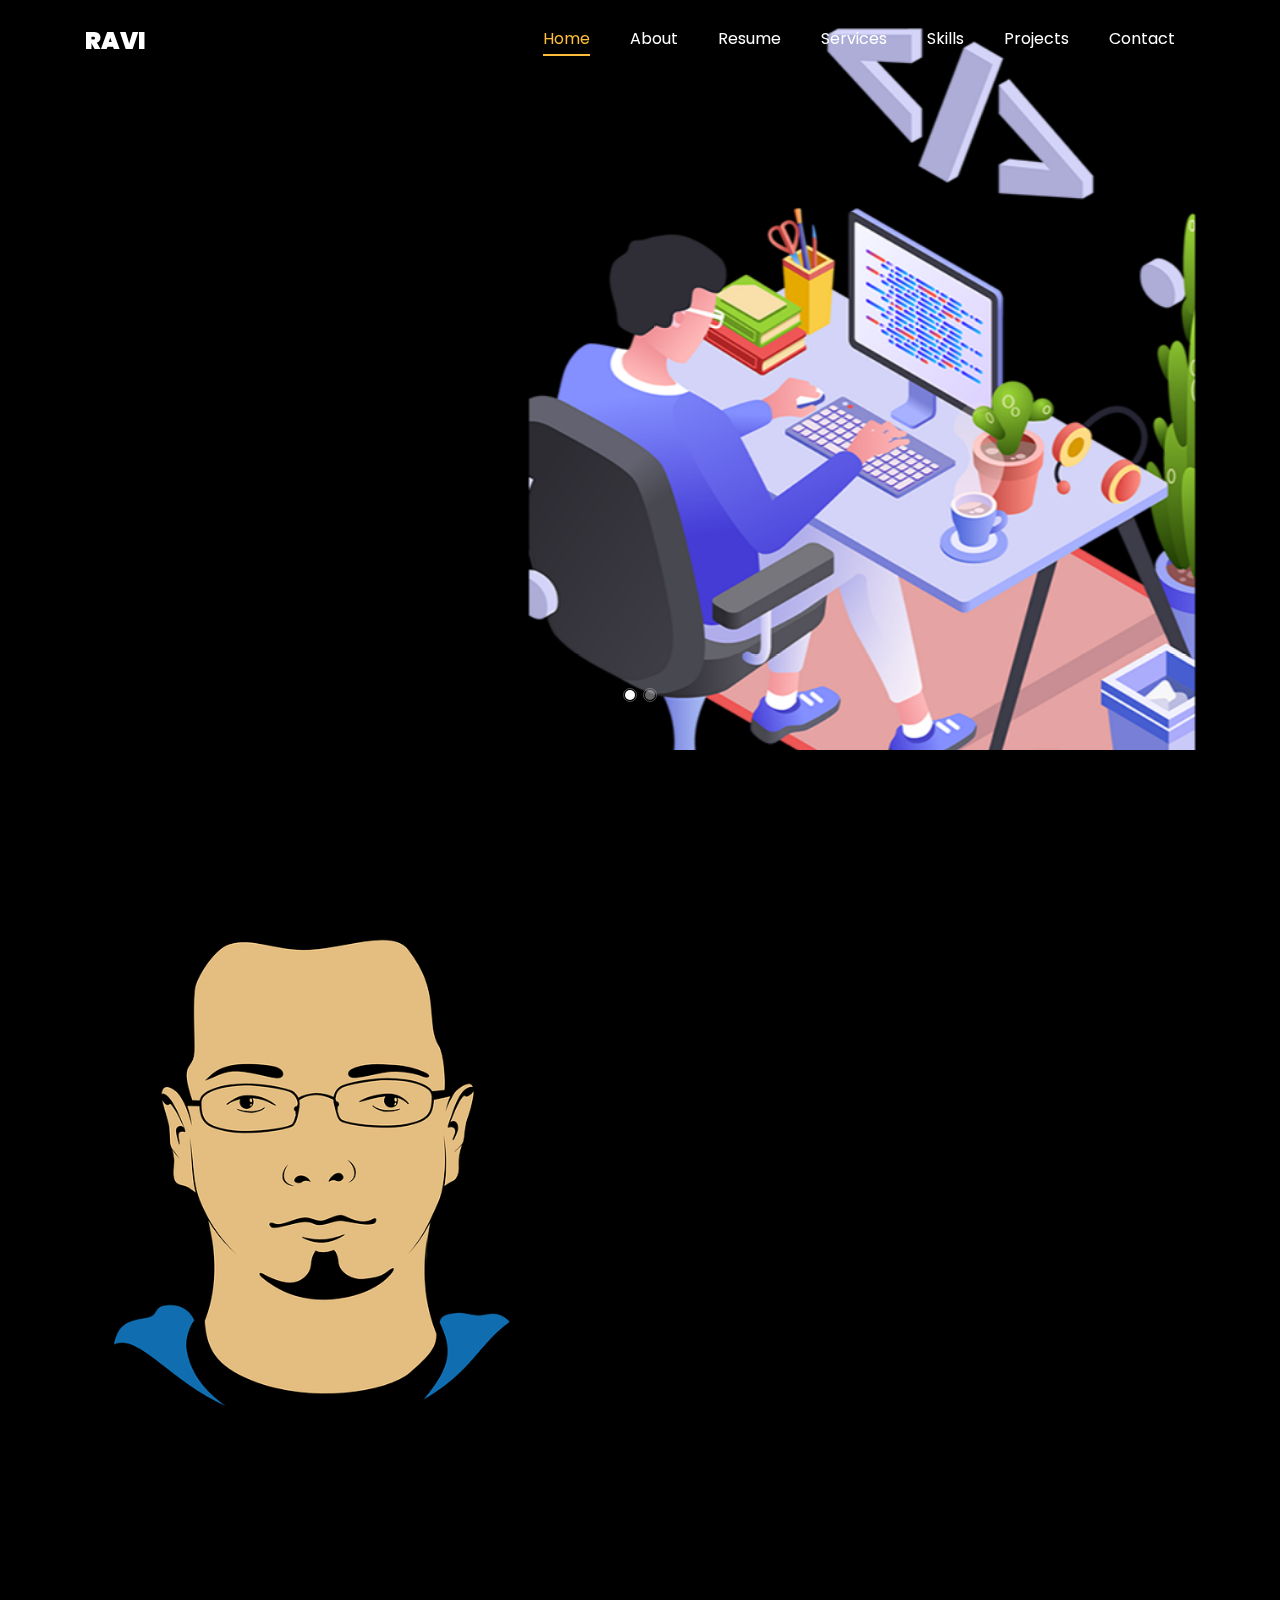
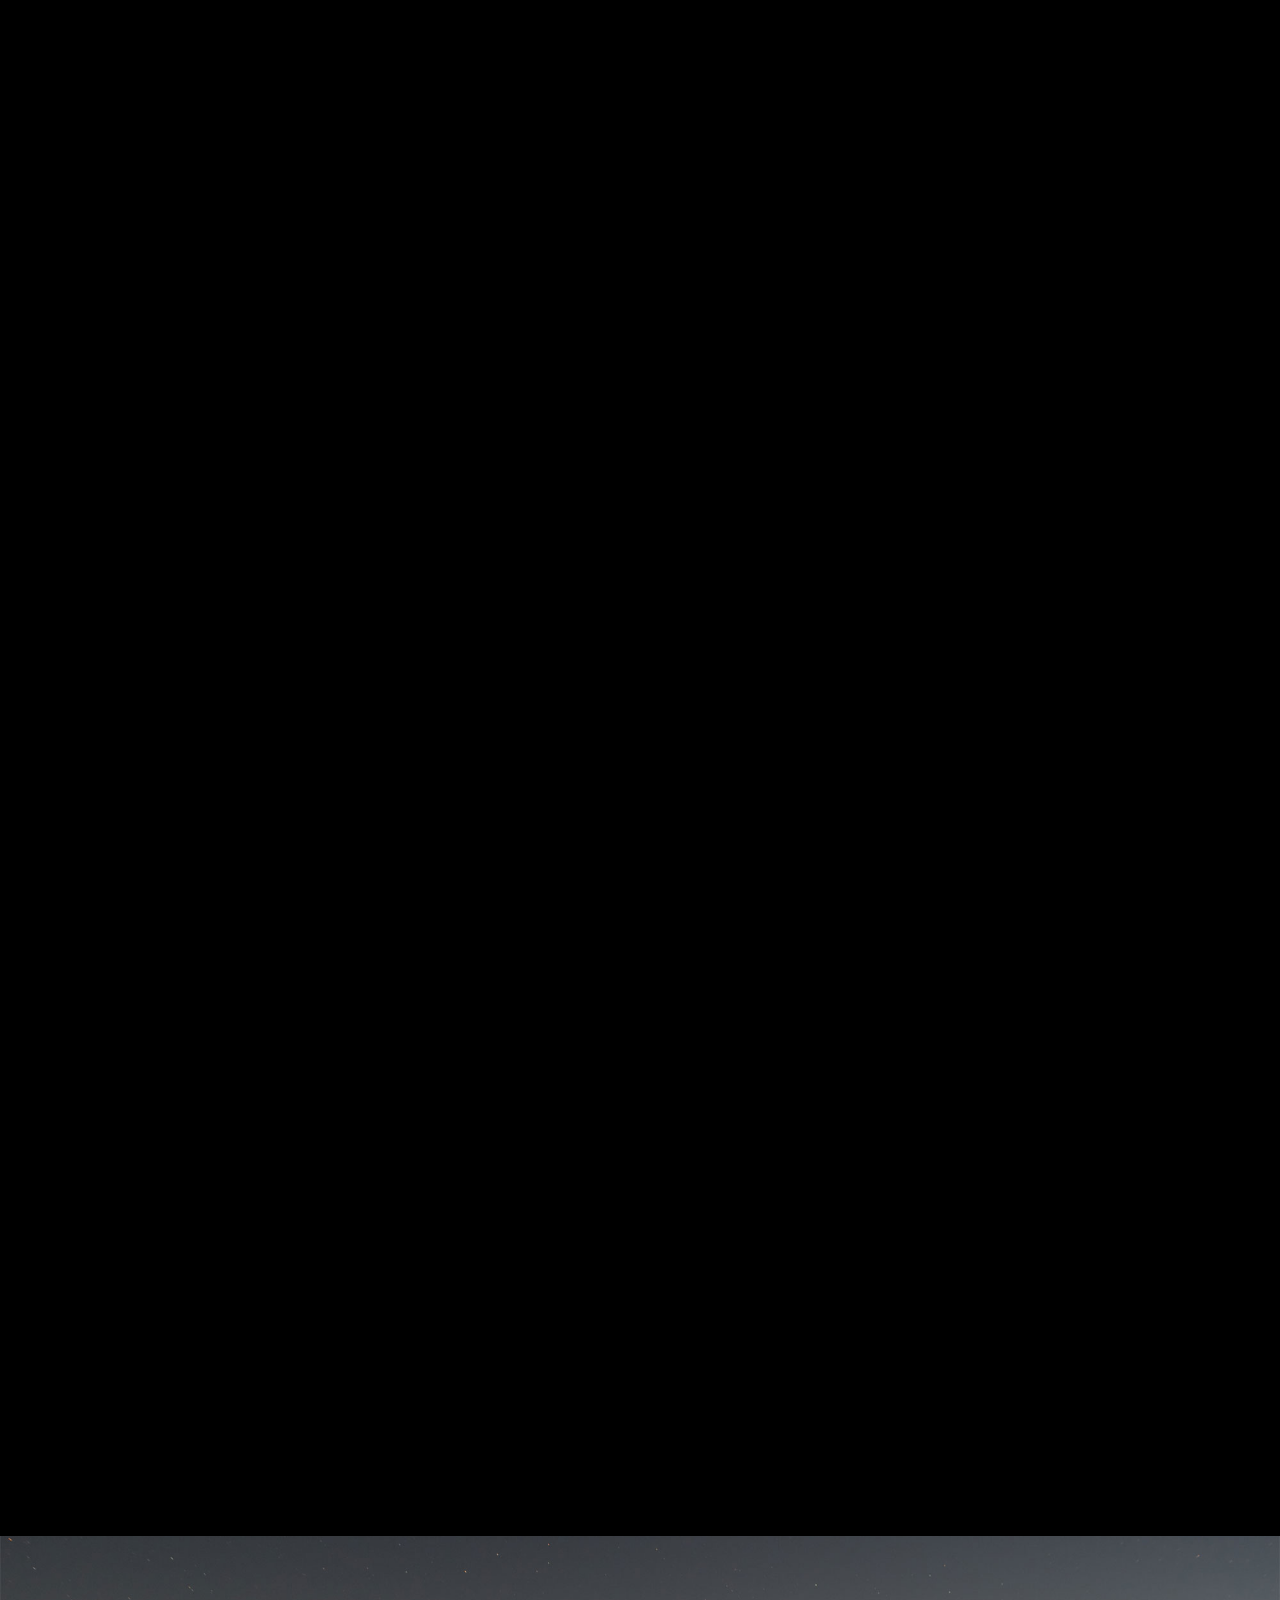
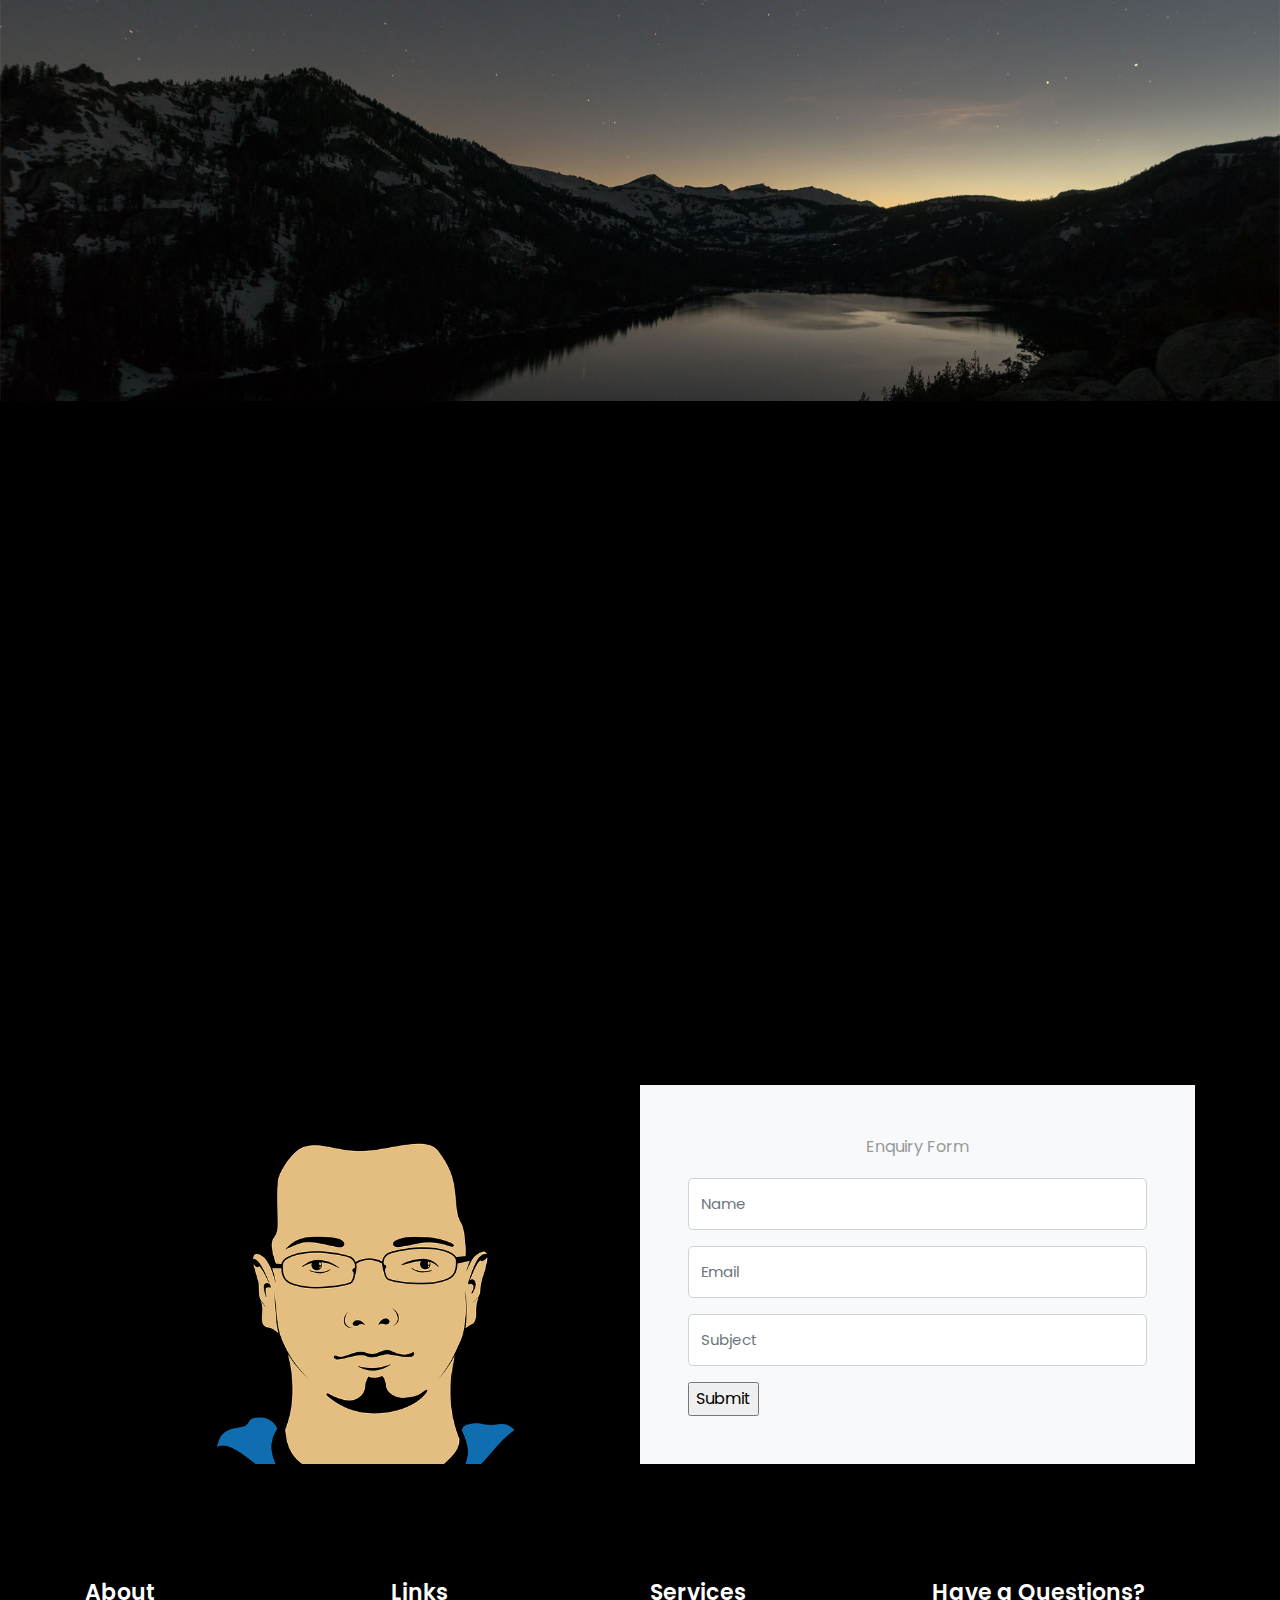
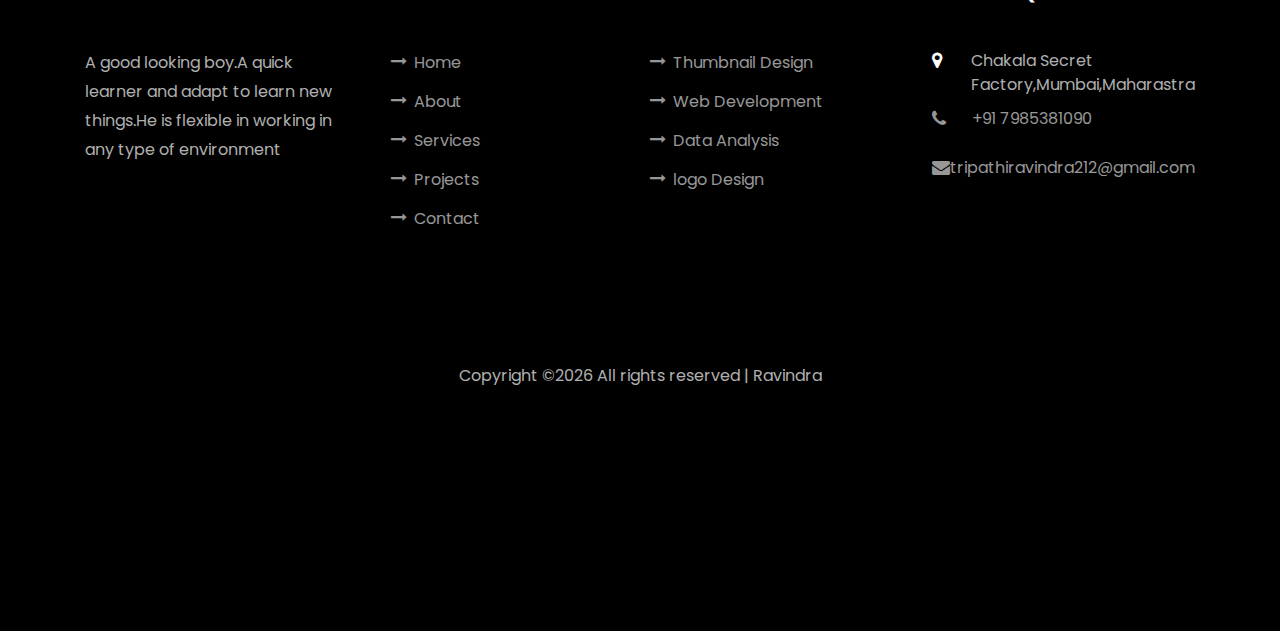
<file: index.html>
<!DOCTYPE html>
<html lang="en">
  <head>
    <title>My Portfolio</title>
    <meta charset="utf-8">
    <meta name="viewport" content="width=device-width, initial-scale=1, shrink-to-fit=no">
    
    <link href="https://fonts.googleapis.com/css?family=Poppins:100,200,300,400,500,600,700,800,900" rel="stylesheet">

    <link rel="stylesheet" href="css/open-iconic-bootstrap.min.css">
    <link rel="stylesheet" href="css/animate.css">
    
    <link rel="stylesheet" href="css/owl.carousel.min.css">
    <link rel="stylesheet" href="css/owl.theme.default.min.css">
    <link rel="stylesheet" href="css/magnific-popup.css">

    <link rel="stylesheet" href="css/aos.css">

    <link rel="stylesheet" href="css/ionicons.min.css">
    
    <link rel="stylesheet" href="css/flaticon.css">
    <link rel="stylesheet" href="css/icomoon.css">
    <link rel="stylesheet" href="css/style.css">
  </head>
  <body data-spy="scroll" data-target=".site-navbar-target" data-offset="300"style="overflow:flex;">
	  
	  
    <nav class="navbar navbar-expand-lg navbar-dark ftco_navbar ftco-navbar-light site-navbar-target" id="ftco-navbar">
	    <div class="container">
	      <a class="navbar-brand" href="index.html">RAVI</a>
	      <button class="navbar-toggler js-fh5co-nav-toggle fh5co-nav-toggle" type="button" data-toggle="collapse" data-target="#ftco-nav" aria-controls="ftco-nav" aria-expanded="false" aria-label="Toggle navigation">
	        <span class="oi oi-menu"></span> Menu
	      </button>

	      <div class="collapse navbar-collapse" id="ftco-nav">
	        <ul class="navbar-nav nav ml-auto">
	          <li class="nav-item"><a href="#home-section" class="nav-link"><span>Home</span></a></li>
	          <li class="nav-item"><a href="#about-section" class="nav-link"><span>About</span></a></li>
	          <li class="nav-item"><a href="#resume-section" class="nav-link"><span>Resume</span></a></li>
	          <li class="nav-item"><a href="#services-section" class="nav-link"><span>Services</span></a></li>
	          <li class="nav-item"><a href="#skills-section" class="nav-link"><span>Skills</span></a></li>
	          <li class="nav-item"><a href="#projects-section" class="nav-link"><span>Projects</span></a></li>
	          <li class="nav-item"><a href="#contact-section" class="nav-link"><span>Contact</span></a></li>
	        </ul>
	      </div>
	    </div>
	  </nav>
	  <section id="home-section" class="hero">
		  <div class="home-slider  owl-carousel">
	      <div class="slider-item ">
	      	<div class="overlay"></div>
	        <div class="container">
	          <div class="row d-md-flex no-gutters slider-text align-items-end justify-content-end" data-scrollax-parent="true">
	          	<div class="one-third js-fullheight order-md-last img" style="background-image:url(images/d.png);">
	          		<div class="overlay"></div>
	          	</div>
		          <div class="one-forth d-flex  align-items-center ftco-animate" data-scrollax=" properties: { translateY: '70%' }">
		          	<div class="text">
		          		<span class="subheading">Hello!</span>
			            <h1 class="mb-4 mt-3">I'm <span>Ravindra Tripathi</span></h1>
			            <h2 class="mb-4"> A freelance Web Developer</h2>
			            <p><a href="https://docs.google.com/forms/d/e/1FAIpQLSeoAh3dYhgx98_7VX2qhYiKxvdysbjlo6i-K8TBDw_28nd1kg/viewform" class="btn btn-primary py-3 px-4">Hire me</a> <a href="w.html" class="btn btn-white btn-outline-white py-3 px-4">Works Exp.</a></p>
		            </div>
		          </div>
	        	</div>
	        </div>
	      </div>

	      <div class="slider-item">
	      	<div class="overlay"></div>
	        <div class="container">
	          <div class="row d-flex no-gutters slider-text align-items-end justify-content-end" data-scrollax-parent="true">
	          	<div class="one-third js-fullheight order-md-last img" style="background-image:url(images/d.png);">
	          		<div class="overlay"></div>
	          	</div>
		          <div class="one-forth d-flex align-items-center ftco-animate" data-scrollax=" properties: { translateY: '70%' }">
		          	<div class="text">
		          		<span class="subheading">Hello!</span>
			            <h1 class="mb-4 mt-3">I'm a <span>web developer</span> based in India</h1>
			            <p><a href="https://docs.google.com/forms/d/e/1FAIpQLSeoAh3dYhgx98_7VX2qhYiKxvdysbjlo6i-K8TBDw_28nd1kg/viewform" class="btn btn-primary py-3 px-4">Hire me</a> <a href="#" class="btn btn-white btn-outline-white py-3 px-4">My works</a></p>
		            </div>
		          </div>
	        	</div>
	        </div>
	      </div>
	    </div>
    </section>

    <section class="ftco-about img ftco-section ftco-no-pb" id="about-section">
    	<div class="container">
    		<div class="row d-flex">
    			<div class="col-md-6 col-lg-5 d-flex">
    				<div class="img-about img d-flex align-items-stretch">
    					<div class="overlay"></div>
	    				<div class="img d-flex align-self-stretch align-items-center" style="background-image:url(images/about1.png);">
	    				</div>
    				</div>
    			</div>
    			<div class="col-md-6 col-lg-7 pl-lg-5 pb-5">
    				<div class="row justify-content-start pb-3">
		          <div class="col-md-12 heading-section ftco-animate">
		          	<h1 class="big">About</h1>
		            <h2 class="mb-4">About Me</h2>
		            <p>A Good Learner,have zeal to learn new things.</p>
		            <ul class="about-info mt-4 px-md-0 px-2">
		            	<li class="d-flex"><span>Name:</span> <span>Ravindra Kumar Tripathi</span></li>
		            	<li class="d-flex"><span>Date of birth:</span> <span>July 01, 2001</span></li>
		            	<li class="d-flex"><span>Address:</span> <span>Mumbai,Maharastra</span></li>
		            	<li class="d-flex"><span>Zip code:</span> <span>400069</span></li>
		            	<li class="d-flex"><span>Email:</span> <span>tripathiravindra212@gmail.com</span></li>
		            	<li class="d-flex"><span>Phone: </span> <span>+91-7985381090</span></li>
		            </ul>
		          </div>
		        </div>
	          <div class="counter-wrap ftco-animate d-flex mt-md-3">
              <div class="text">
              	<p class="mb-4">
	                <span class="number" data-number="10">0</span>
	                <span>Project complete</span>
                </p>
                <p><a href="Resume.pdf" class="btn btn-primary py-3 px-3">Download CV</a></p>
              </div>
	          </div>
	        </div>
        </div>
    	</div>
    </section>

    <section class="ftco-section ftco-no-pb" id="resume-section">
    	<div class="container">
    		<div class="row justify-content-center pb-5">
          <div class="col-md-10 heading-section text-center ftco-animate">
          	<h1 class="big big-2">Resume</h1>
            <h2 class="mb-4">Resume</h2>
            <p>This city is knows as finincial captial of india.It is the bank of Arabian Sea.</p>
          </div>
        </div>
    		<div class="row">
    			<div class="col-md-6">
    				<div class="resume-wrap ftco-animate">
    					<span class="date">2015-2016</span>
    					<h2>HighSchool(10th)</h2>
    					<span class="position">MDM Public Inter College,Lucknow</span>
    					<p class="mt-4">I scored 71.33% with Science (Physics,checmistry,Mathemtics) Stream.</p>
    				</div>
    				<div class="resume-wrap ftco-animate">
    					<span class="date">2017-2018</span>
    					<h2>Intermediate</h2>
    					<span class="position">MDM Public Inter College</span>
    					<p class="mt-4">I scored 73.2% with Science (Physics,checmistry,Mathemtics) Stream..</p>
    				</div>
    				<div class="resume-wrap ftco-animate">
    					<span class="date">2018-2021</span>
    					<h2>Bachelor's of Computer Application</h2>
    					<span class="position">Integral University,Lucknow</span>
    					<p class="mt-4">I scored 75.06% in Computer Application.</p>
    				</div>
    			</div>

    			<div class="col-md-6">
    				<div class="resume-wrap ftco-animate">
    					<span class="date">2023</span>
    					<h2>SAP Analytics Cloud</h2>
    					<span class="position">LinkedIN lEARNING</span>
    					<p class="mt-4">SAP Analytics Cloud is an end-to-end cloud solution that brings together business intelligence, augmented analytics, predictive analytics, and enterprise planning in a single system..</p>
    				</div>
    				<div class="resume-wrap ftco-animate">
    					<span class="date">2022</span>
    					<h2>PowerBI Course</h2>
    					<span class="position">LinkedIN LEARNING</span>
    					<p class="mt-4">Power BI is a data visualization and reporting platform that is used by businesses and professionals to create reports, dashboards, and insights from various data sources.</p>
    				</div>
    				<div class="resume-wrap ftco-animate">
    					<span class="date">2023</span>
    					<h2>Advanced PHP</h2>
    					<span class="position">LinkedIN Learning</span>
    					<p class="mt-4">PHP is a widely-used open source general-purpose scripting language for web development and HTML embedding.</p>
    				</div>
					<div class="resume-wrap ftco-animate">
    					<span class="date">2023</span>
    					<h2>Python</h2>
    					<span class="position">LinkedIN Learning</span>
    					<p class="mt-4">Python can be used on a server to create web applications..</p>
    				</div>
					<div class="resume-wrap ftco-animate">
    					<span class="date">2023</span>
    					<h2>Advanced SQL</h2>
    					<span class="position">LinkedIN Learning</span>
    					<p class="mt-4">SQL is a standard language for storing, manipulating and retrieving data in databases..</p>
    				</div>
    			</div>
    		</div>
    		<div class="row justify-content-center mt-5">
    			<div class="col-md-6 text-center ftco-animate">
    				<p><a href="Resume.pdf" class="btn btn-primary py-4 px-5">Download CV</a></p>
    			</div>
    		</div>
    	</div>
    </section>

    <section class="ftco-section" id="services-section">
    	<div class="container">
    		<div class="row justify-content-center py-5 mt-5">
          <div class="col-md-12 heading-section text-center ftco-animate">
          	<h1 class="big big-2">Services</h1>
            <h2 class="mb-4">Services</h2>
            <p>Far far away, behind the word mountains, far from the countries Vokalia and Consonantia</p>
          </div>
        </div>
    		<div class="row">
					<div class="col-md-4 text-center d-flex ftco-animate">
						<a href="#" class="services-1">
							<span class="icon">
								<i class="flaticon-analysis"></i>
							</span>
							<div class="desc">
								<h3 class="mb-5">Graphic Design</h3>
							</div>
						</a>
					</div>
					<div class="col-md-4 text-center d-flex ftco-animate">
						<a href="#" class="services-1">
							<span class="icon">
								<i class="flaticon-flasks"></i>
							</span>
							<div class="desc">
								<h3 class="mb-5">Phtography</h3>
							</div>
						</a>
					</div>
					<div class="col-md-4 text-center d-flex ftco-animate">
						<a href="#" class="services-1">
							<span class="icon">
								<i class="flaticon-ideas"></i>
							</span>
							<div class="desc">
								<h3 class="mb-5">Web Developer</h3>
							</div>
						</a>
					</div>
				</div>
				</div>
    	</div>
    </section>

		
		<section class="ftco-section" id="skills-section">
			<div class="container">
				<div class="row justify-content-center pb-5">
          <div class="col-md-12 heading-section text-center ftco-animate">
          	<h1 class="big big-2">Skills</h1>
            <h2 class="mb-4">My Skills</h2>
            <p>Skills are the building blocks of capability, shaping individuals into proficient and adaptable contributors in diverse contexts.</p>
          </div>
        </div>
				<div class="row">
					<div class="col-md-6 animate-box">
						<div class="progress-wrap ftco-animate">
							<h3>PHP</h3>
							<div class="progress">
							 	<div class="progress-bar color-1" role="progressbar" aria-valuenow="85"
							  	aria-valuemin="0" aria-valuemax="100" style="width:90%">
							    <span>85%</span>
							  	</div>
							</div>
						</div>
					</div>
					<div class="col-md-6 animate-box">
						<div class="progress-wrap ftco-animate">
							<h3>Tableau</h3>
							<div class="progress">
							 	<div class="progress-bar color-2" role="progressbar" aria-valuenow="85"
							  	aria-valuemin="0" aria-valuemax="100" style="width:55%">
							    <span>55%</span>
							  	</div>
							</div>
						</div>
					</div>
					<div class="col-md-6 animate-box">
						<div class="progress-wrap ftco-animate">
							<h3>HTML5</h3>
							<div class="progress">
							 	<div class="progress-bar color-3" role="progressbar" aria-valuenow="95"
							  	aria-valuemin="0" aria-valuemax="100" style="width:95%">
							    <span>95%</span>
							  	</div>
							</div>
						</div>
					</div>
					<div class="col-md-6 animate-box">
						<div class="progress-wrap ftco-animate">
							<h3>CSS3</h3>
							<div class="progress">
							 	<div class="progress-bar color-4" role="progressbar" aria-valuenow="90"
							  	aria-valuemin="0" aria-valuemax="100" style="width:90%">
							    <span>90%</span>
							  	</div>
							</div>
						</div>
					</div>
					<div class="col-md-6 animate-box">
						<div class="progress-wrap ftco-animate">
							<h3>SQL</h3>
							<div class="progress">
							 	<div class="progress-bar color-5" role="progressbar" aria-valuenow="70"
							  	aria-valuemin="0" aria-valuemax="100" style="width:70%">
							    <span>90%</span>
							  	</div>
							</div>
						</div>
					</div>
					<div class="col-md-6 animate-box">
						<div class="progress-wrap ftco-animate">
							<h3>PowerBI</h3>
							<div class="progress">
							 	<div class="progress-bar color-6" role="progressbar" aria-valuenow="80"
							  	aria-valuemin="0" aria-valuemax="100" style="width:80%">
							    <span>80%</span>
							  	</div>
							</div>
						</div>
					</div>
					<div class="col-md-6 animate-box">
						<div class="progress-wrap ftco-animate">
							<h3>Graphic Design</h3>
							<div class="progress">
							 	<div class="progress-bar color-6" role="progressbar" aria-valuenow="75"
							  	aria-valuemin="0" aria-valuemax="100" style="width:80%">
							    <span>75%</span>
							  	</div>
							</div>
						</div>
					</div>
					<div class="col-md-6 animate-box">
						<div class="progress-wrap ftco-animate">
							<h3>Excel</h3>
							<div class="progress">
							 	<div class="progress-bar color-6" role="progressbar" aria-valuenow="79"
							  	aria-valuemin="0" aria-valuemax="100" style="width:80%">
							    <span>79%</span>
							  	</div>
							</div>
						</div>
					</div>
				</div>
			</div>
		</section>
 

    <section class="ftco-section ftco-project" id="projects-section">
    	<div class="container">
    		<div class="row justify-content-center pb-5">
          <div class="col-md-12 heading-section text-center ftco-animate">
          	<h1 class="big big-2">Projects</h1>
            <h2 class="mb-4">Our Projects</h2>
            <p>Far far away, behind the word mountains, far from the countries Vokalia and Consonantia</p>
          </div>
        </div>
    		<div class="row">
    			<div class="col-md-4">
    				<div class="project img ftco-animate d-flex justify-content-center align-items-center" style="background-image: url(images/ebay.png);">
    					<div class="overlay"></div>
	    				<div class="text text-center p-4">
	    					<h3><a href="#">Implementation</a></h3>
	    					<span>Branding</span>
	    				</div>
    				</div>
  				</div>
  				<div class="col-md-8">
    				<div class="project img ftco-animate d-flex justify-content-center align-items-center" style="background-image: url(images/web2.png);">
    					<div class="overlay"></div>
	    				<div class="text text-center p-4">
	    					<h3><a href="#">Web Development</a></h3>
	    					<span>Web Design</span>
	    				</div>
    				</div>
  				</div>

    			<div class="col-md-8">
    				<div class="project img ftco-animate d-flex justify-content-center align-items-center" style="background-image: url(images/p1.jpg);">
    					<div class="overlay"></div>
	    				<div class="text text-center p-4">
	    					<h3><a href="#">Super Store sales Dashboard Using Power BI</a></h3>
	    					<span>Dashboard Creation</span>
	    				</div>
    				</div>

    				<div class="project img ftco-animate d-flex justify-content-center align-items-center" style="background-image: url(images/O.png);">
    					<div class="overlay"></div>
	    				<div class="text text-center p-4">
	    					<h3><a href="grid.html">Graphic Design</a></h3>
	    					<span>Graphic Design</span>
	    				</div>
    				</div>
    			</div>
    		</div>
    	</div>
    <section class="ftco-section ftco-no-pt ftco-no-pb ftco-counter img" id="section-counter">
    	<div class="container">
				<div class="row d-md-flex align-items-center">
          <div class="col-md d-flex justify-content-center counter-wrap ftco-animate">
            <div class="block-18">
              <div class="container">
                <span id="visitCount">0</span> times.</p>
                <span>Users</span>
				<script src="Script.js"></script>
              </div>
            </div>
          </div>
        </section>

    <section class="ftco-section ftco-hireme img margin-top" style="background-image: url(images/bg_1.jpg)">
			<div class="container">
				<div class="row justify-content-center">
					<div class="col-md-7 ftco-animate text-center">
						<h2>I'm <span>Available</span> for freelancing</h2>
						<p>Embrace the freedom to create your own destiny, for in the realm of freelancing, every effort sown today blooms into the success of tomorrow..</p>
						<p class="mb-0"><a href="https://docs.google.com/forms/d/e/1FAIpQLSeoAh3dYhgx98_7VX2qhYiKxvdysbjlo6i-K8TBDw_28nd1kg/viewform" class="btn btn-primary py-3 px-5">Hire me</a></p>
					</div>
				</div>
			</div>
		</section>

    <section class="ftco-section contact-section ftco-no-pb" id="contact-section">
      <div class="container">
      	<div class="row justify-content-center mb-5 pb-3">
          <div class="col-md-7 heading-section text-center ftco-animate">
            <h1 class="big big-2">Contact</h1>
            <h2 class="mb-4">Contact Me</h2>
          </div>
        </div>

        <div class="row d-flex contact-info mb-5">
          <div class="col-md-6 col-lg-3 d-flex ftco-animate">
          	<div class="align-self-stretch box p-4 text-center">
          		<div class="icon d-flex align-items-center justify-content-center">
          			<span class="icon-map-signs"></span>
          		</div>
          		<h3 class="mb-4">Address</h3>
				  <p>Bamawada,Near Hotel Suba international,sahar Road,Andheri(E),<br>Mumabai,Maharastra.</br></p>
	          </div>
          </div>
          <div class="col-md-6 col-lg-3 d-flex ftco-animate">
          	<div class="align-self-stretch box p-4 text-center">
          		<div class="icon d-flex align-items-center justify-content-center">
          			<span class="icon-phone2"></span>
          		</div>
          		<h3 class="mb-4">Contact Number</h3>
	            <p><a href="tel://1234567920">+91 7985381090</a></p>
	          </div>
          </div>
          <div class="col-md-6 col-lg-3 d-flex ftco-animate">
          	<div class="align-self-stretch box p-4 text-center">
          		<div class="icon d-flex align-items-center justify-content-center">
          			<span class="icon-paper-plane"></span>
          		</div>
          		<h3 class="mb-4">Email Address</h3>
	            <p><a href="mailto:info@yoursite.com">tripathiravindra212@gmail.com</a></p>
	          </div>
          </div>
          <div class="col-md-6 col-lg-3 d-flex ftco-animate">
          	<div class="align-self-stretch box p-4 text-center">
          		<div class="icon d-flex align-items-center justify-content-center">
          			<span class="icon-globe"></span>
          		</div>
          		<h3 class="mb-4">Website</h3>
	            <p><a href="#">RK007.com</a></p>
	          </div>
          </div>
        </div>
		<div class="row no-gutters block-9">
    <div class="col-md-6 order-md-last d-flex">
      <form action="" method="post" class="bg-light p-4 p-md-5 contact-form">
        <div class="form-group">
          <p style ="text-align:center";>Enquiry Form</p>
          <input type="text" class="form-control" placeholder="Name"id="Name" name="name">
        </div>
        <div class="form-group">
          <input type="text" class="form-control" placeholder="Email"id="email" name="email">
        </div>
        <div class="form-group">
          <input type="text" class="form-control" placeholder="Subject"id="subject"name="Subject">
        </div>
        <input type="submit" value="Submit">
        
      </form>
    
    </div>
            <div class="col-md-6 d-flex">
          	<div class="img" style="background-image: url(images/about1.png);"></div>
          </div>
        </div>
      </div>
    </section>
	
    <footer class="ftco-footer ftco-section">
      <div class="container">
        <div class="row mb-5">
          <div class="col-md">
            <div class="ftco-footer-widget mb-4">
              <h2 class="ftco-heading-2">About</h2>
              <p>A good looking boy.A quick learner and adapt to learn new things.He is flexible in working in any type of environment</p>
              <ul class="ftco-footer-social list-unstyled float-md-left float-lft mt-5">
                <li class="ftco-animate"><a href="https://www.linkedin.com/in/ravindra-kumar-tripathi-2b3800239/"><span class="icon-linkedin"></span></a></li>
                <li class="ftco-animate"><a href="https://www.youtube.com/@Factopedia_01"><span class="icon-youtube"></span></a></li>
                <li class="ftco-animate"><a href="https://www.instagram.com/jeetkasafar_official?igsh=MWF3NXk4ZnFnMmIwZA=="><span class="icon-instagram"></span></a></li>
              </ul>
            </div>
          </div>
          <div class="col-md">
            <div class="ftco-footer-widget mb-4 ml-md-4">
              <h2 class="ftco-heading-2">Links</h2>
              <ul class="list-unstyled">
                <li><a href="#"><span class="icon-long-arrow-right mr-2"></span>Home</a></li>
                <li><a href="#"><span class="icon-long-arrow-right mr-2"></span>About</a></li>
                <li><a href="#"><span class="icon-long-arrow-right mr-2"></span>Services</a></li>
                <li><a href="#"><span class="icon-long-arrow-right mr-2"></span>Projects</a></li>
                <li><a href="#"><span class="icon-long-arrow-right mr-2"></span>Contact</a></li>
              </ul>
            </div>
          </div>
          <div class="col-md">
             <div class="ftco-footer-widget mb-4">
              <h2 class="ftco-heading-2">Services</h2>
              <ul class="list-unstyled">
                <li><a href="#"><span class="icon-long-arrow-right mr-2"></span>Thumbnail Design</a></li>
                <li><a href="#"><span class="icon-long-arrow-right mr-2"></span>Web Development</a></li>
                <li><a href="#"><span class="icon-long-arrow-right mr-2"></span>Data Analysis</a></li>
                <li><a href="#"><span class="icon-long-arrow-right mr-2"></span>logo Design</a></li>
              </ul>
            </div>
          </div>
          <div class="col-md">
            <div class="ftco-footer-widget mb-4">
            	<h2 class="ftco-heading-2">Have a Questions?</h2>
            	<div class="block-23 mb-3">
	              <ul>
	                <li><span class="icon icon-map-marker"></span><span class="text">Chakala Secret Factory,Mumbai,Maharastra</span></li>
	                <li><a href="#"><span class="icon icon-phone"></span><span class="text">+91 7985381090</span></a></li>
	                <li><a href="#"><span class="icon icon-envelope"> </span><span class="text"> tripathiravindra212@gmail.com</span></a></li>
	              </ul>
	            </div>
            </div>
          </div>
        </div>
        <div class="row">
          <div class="col-md-12 text-center">

            <p><!-- Link back to Colorlib can't be removed. Template is licensed under CC BY 3.0. -->
  Copyright &copy;<script>document.write(new Date().getFullYear());</script> All rights reserved | Ravindra
  <!-- Link back to Colorlib can't be removed. Template is licensed under CC BY 3.0. --></p>
          </div>
        </div>
      </div>
    </footer>
    
  

  <!-- loader -->
  <div id="ftco-loader" class="show fullscreen"><svg class="circular" width="48px" height="48px"><circle class="path-bg" cx="24" cy="24" r="22" fill="none" stroke-width="4" stroke="#eeeeee"/><circle class="path" cx="24" cy="24" r="22" fill="none" stroke-width="4" stroke-miterlimit="10" stroke="#F96D00"/></svg></div>


  <script src="js/jquery.min.js"></script>
  <script src="js/jquery-migrate-3.0.1.min.js"></script>
  <script src="js/popper.min.js"></script>
  <script src="js/bootstrap.min.js"></script>
  <script src="js/jquery.easing.1.3.js"></script>
  <script src="js/jquery.waypoints.min.js"></script>
  <script src="js/jquery.stellar.min.js"></script>
  <script src="js/owl.carousel.min.js"></script>
  <script src="js/jquery.magnific-popup.min.js"></script>
  <script src="js/aos.js"></script>
  <script src="js/jquery.animateNumber.min.js"></script>
  <script src="js/scrollax.min.js"></script>
  
  <script src="js/main.js"></script>
    
  </body>
</html>
</file>
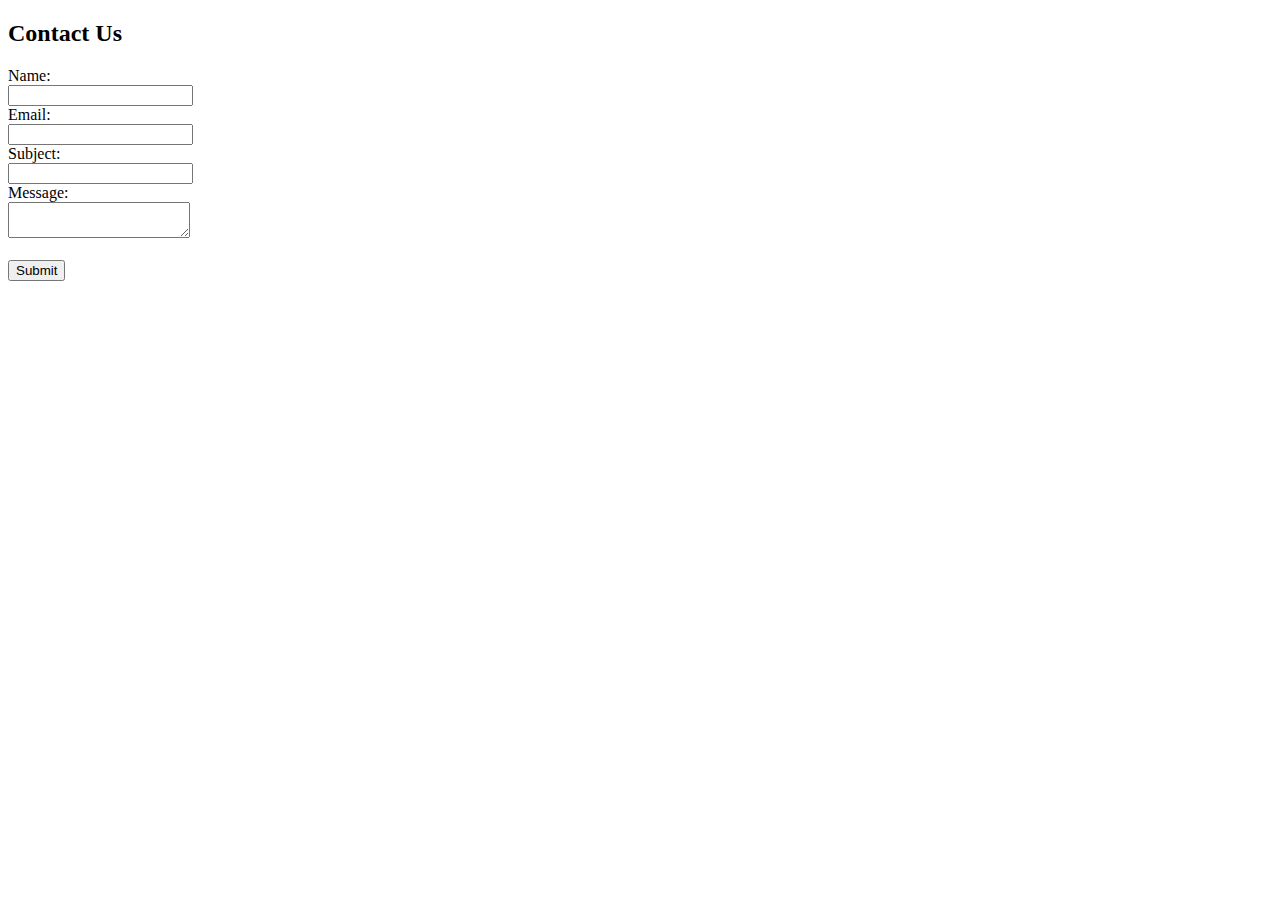
<file: form.html>
<!DOCTYPE html>
<html lang="en">
<head>
    <meta charset="UTF-8">
    <meta name="viewport" content="width=device-width, initial-scale=1.0">
    <title>Contact Form</title>
</head>
<body>
    <h2>Contact Us</h2>
    <form action="submit1.php" method="post">
        <label for="name">Name:</label><br>
        <input type="text" id="name" name="name"><br>
        <label for="email">Email:</label><br>
        <input type="email" id="email" name="email"><br>
        <label for="subject">Subject:</label><br>
        <input type="text" id="subject" name="subject"><br>
        <label for="message">Message:</label><br>
        <textarea id="message" name="message"></textarea><br><br>
        <input type="submit" value="Submit">
    </form>
</body>
</html>
</file>
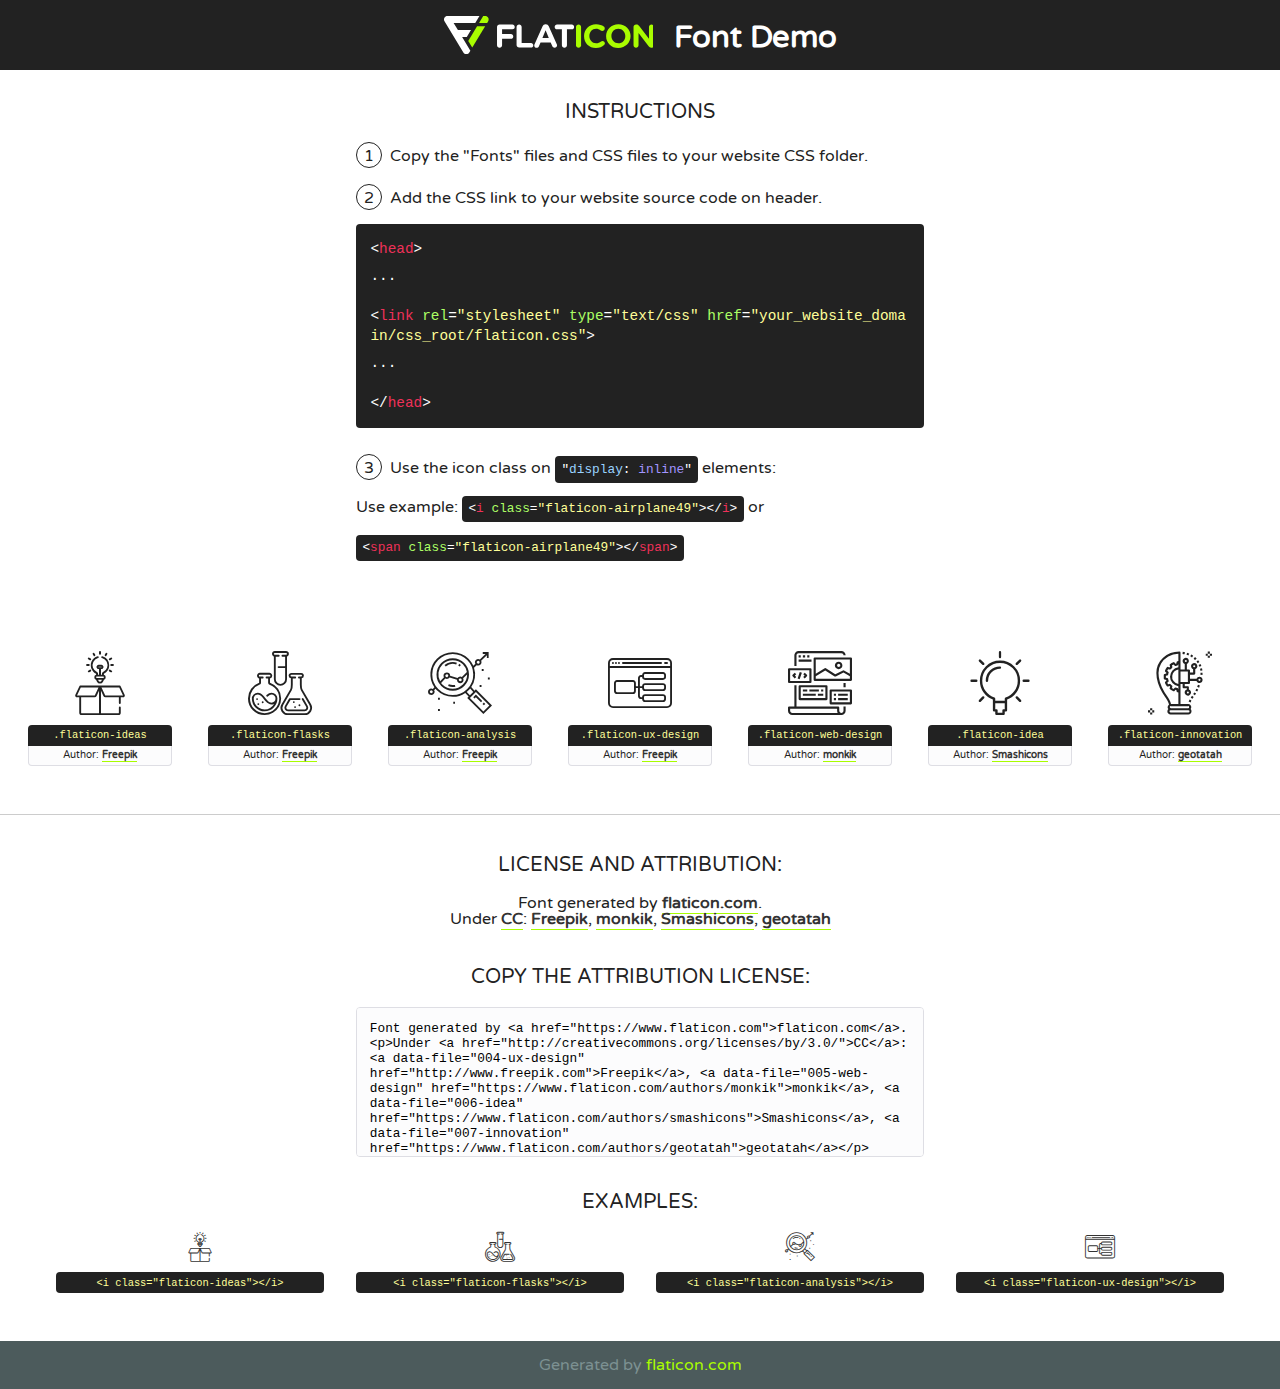
<file: fonts/flaticon/font/flaticon.html>
<!DOCTYPE html>
<!--
  Flaticon icon font: Flaticon
  Creation date: 20/03/2019 02:18
-->
<html>
<!DOCTYPE html>
<html>

<head>
    <title>Flaticon WebFont</title>
    <link href="http://fonts.googleapis.com/css?family=Varela+Round" rel="stylesheet" type="text/css" />
    <link rel="stylesheet" type="text/css" href="flaticon.css">
    <meta charset="UTF-8">
    <style>
    html, body, div, span, applet, object, iframe,
    h1, h2, h3, h4, h5, h6, p, blockquote, pre,
    a, abbr, acronym, address, big, cite, code,
    del, dfn, em, img, ins, kbd, q, s, samp,
    small, strike, strong, sub, sup, tt, var,
    b, u, i, center,
    dl, dt, dd, ol, ul, li,
    fieldset, form, label, legend,
    table, caption, tbody, tfoot, thead, tr, th, td,
    article, aside, canvas, details, embed, 
    figure, figcaption, footer, header, hgroup, 
    menu, nav, output, ruby, section, summary,
    time, mark, audio, video {
        margin: 0;
        padding: 0;
        border: 0;
        font-size: 100%;
        font: inherit;
        vertical-align: baseline;
    }
    /* HTML5 display-role reset for older browsers */
    article, aside, details, figcaption, figure, 
    footer, header, hgroup, menu, nav, section {
        display: block;
    }
    body {
        line-height: 1;
    }
    ol, ul {
        list-style: none;
    }
    blockquote, q {
        quotes: none;
    }
    blockquote:before, blockquote:after,
    q:before, q:after {
        content: '';
        content: none;
    }
    table {
        border-collapse: collapse;
        border-spacing: 0;
    }
    body {
        font-family: 'Varela Round', Helvetica, Arial, sans-serif;
        font-size: 16px;
        color: #222;
    }
    a {
        color: #333;
        border-bottom: 1px solid #a9fd00;
        font-weight: bold;
        text-decoration: none;
    }
    * {
        -moz-box-sizing: border-box;
        -webkit-box-sizing: border-box;
        box-sizing: border-box;
        margin: 0;
        padding: 0;
    }
    [class^="flaticon-"]:before, [class*=" flaticon-"]:before, [class^="flaticon-"]:after, [class*=" flaticon-"]:after {
        font-family: Flaticon;
        font-size: 30px;
        font-style: normal;
        margin-left: 20px;
        color: #333;
    }
    .wrapper {
        max-width: 600px;
        margin: auto;
        padding: 0 1em;
    }
    .title {
        font-size: 1.25em;
        text-align: center;
        margin-bottom: 1em;
        text-transform: uppercase;
    }
    header {
        text-align: center;
        background-color: #222;
        color: #fff;
        padding: 1em;
    }
    header .logo {
        width: 210px;
        height: 38px;
        display: inline-block;
        vertical-align: middle;
        margin-right: 1em;
        border: none;
    }
    header strong {
        font-size: 1.95em;
        font-weight: bold;
        vertical-align: middle;
        margin-top: 5px;
        display: inline-block;
    }
    .demo {
        margin: 2em auto;
        line-height: 1.25em;
    }
    .demo ul li {
        margin-bottom: 1em;
    }
    .demo ul li .num {
        color: #222;
        border-radius: 20px;
        display: inline-block;
        width: 26px;
        padding: 3px;
        height: 26px;
        text-align: center;
        margin-right: 0.5em;
        border: 1px solid #222;
    }
    .demo ul li code {
        background-color: #222;
        border-radius: 4px;
        padding: 0.25em 0.5em;
        display: inline-block;
        color: #fff;
        font-family: Consolas,Monaco,Lucida Console,Liberation Mono,DejaVu Sans Mono,Bitstream Vera Sans Mono,Courier New, monospace;
        font-weight: lighter;
        margin-top: 1em;
        font-size: 0.8em;
        word-break: break-all;
    }
    .demo ul li code.big {
        padding: 1em;
        font-size: 0.9em;
    }
    .demo ul li code .red {
        color: #EF3159;
    }
    .demo ul li code .green {
        color: #ACFF65;
    }
    .demo ul li code .yellow {
        color: #FFFF99;
    }
    .demo ul li code .blue {
        color: #99D3FF;
    }
    .demo ul li code .purple {
        color: #A295FF;
    }
    .demo ul li code .dots {
        margin-top: 0.5em;
        display: block;
    }
    #glyphs {
        border-bottom: 1px solid #ccc;
        padding: 2em 0;
        text-align: center;
    }
    .glyph {
        display: inline-block;
        width: 9em;
        margin: 1em;
        text-align: center;
        vertical-align: top;
        background: #FFF;
    }
    .glyph .glyph-icon {
        padding: 10px;
        display: block;
        font-family:"Flaticon";
        font-size: 64px;
        line-height: 1;
    }
    .glyph .glyph-icon:before {
        font-size: 64px;
        color: #222;
        margin-left: 0;
    }
    .class-name {
        font-size: 0.65em;
        background-color: #222;
        color: #fff;
        border-radius: 4px 4px 0 0;
        padding: 0.5em;
        color: #FFFF99;
        font-family: Consolas,Monaco,Lucida Console,Liberation Mono,DejaVu Sans Mono,Bitstream Vera Sans Mono,Courier New, monospace;
    }
    .author-name {
        font-size: 0.6em;
        background-color: #fcfcfd;
        border: 1px solid #DEDEE4;
        border-top: 0;
        border-radius: 0 0 4px 4px;
        padding: 0.5em;
    }
    .class-name:last-child {
        font-size: 10px;
        color:#888;
    }
    .class-name:last-child a {
        font-size: 10px;
        color:#555;
    }
    .class-name:last-child a:hover {
        color:#a9fd00;
    }
    .glyph > input {
        display: block;
        width: 100px;
        margin: 5px auto;
        text-align: center;
        font-size: 12px;
        cursor: text;
    }
    .glyph > input.icon-input {
        font-family:"Flaticon";
        font-size: 16px;
        margin-bottom: 10px;
    }
    .attribution .title {
        margin-top: 2em;
    }
    .attribution textarea {
        background-color: #fcfcfd;
        padding: 1em;
        border: none;
        box-shadow: none;
        border: 1px solid #DEDEE4;
        border-radius: 4px;
        resize: none;
        width: 100%;
        height: 150px;
        font-size: 0.8em;
        font-family: Consolas,Monaco,Lucida Console,Liberation Mono,DejaVu Sans Mono,Bitstream Vera Sans Mono,Courier New, monospace;
        -webkit-appearance: none;
    }
    .iconsuse {
        margin: 2em auto;
        text-align: center;
        max-width: 1200px;
    }
    .iconsuse:after {
        content: '';
        display: table;
        clear: both;
    }
    .iconsuse .image {
        float: left;
        width: 25%;
        padding: 0 1em;
    }
    .iconsuse .image p {
        margin-bottom: 1em;
    }
    .iconsuse .image span {
        display: block;
        font-size: 0.65em;
        background-color: #222;
        color: #fff;
        border-radius: 4px;
        padding: 0.5em;
        color: #FFFF99;
        margin-top: 1em;
        font-family: Consolas,Monaco,Lucida Console,Liberation Mono,DejaVu Sans Mono,Bitstream Vera Sans Mono,Courier New, monospace;
    }
    #footer {
        text-align: center;
        background-color: #4C5B5C;
        color: #7c9192;
        padding: 1em;
    }
    #footer a {
        border: none;
        color: #a9fd00;
        font-weight: normal;
    }
    @media (max-width: 960px) {
        .iconsuse .image {
            width: 50%;
        }
    }
    @media (max-width: 560px) {
        .iconsuse .image {
            width: 100%;
        }
    }
    </style>
</head>

<body class="characters-off">

    <header>
        <a href="https://www.flaticon.com" target="_blank" class="logo">
            <svg version="1.1" xmlns="http://www.w3.org/2000/svg" xmlns:xlink="http://www.w3.org/1999/xlink" xmlns:a="http://ns.adobe.com/AdobeSVGViewerExtensions/3.0/" viewBox="0 0 560.875 102.036" enable-background="new 0 0 560.875 102.036" xml:space="preserve">
                <defs>
                </defs>
                <g>
                    <g class="letters">
                        <path fill="#ffffff" d="M141.596,29.675c0-3.777,2.985-6.767,6.764-6.767h34.438c3.426,0,6.15,2.728,6.15,6.15
                        c0,3.43-2.724,6.149-6.15,6.149h-27.674v13.091h23.719c3.429,0,6.151,2.724,6.151,6.15c0,3.43-2.723,6.149-6.151,6.149h-23.719
                        v17.574c0,3.773-2.986,6.761-6.764,6.761c-3.779,0-6.764-2.989-6.764-6.761V29.675z"></path>
                        <path fill="#ffffff" d="M193.844,29.149c0-3.781,2.985-6.767,6.764-6.767c3.776,0,6.763,2.985,6.763,6.767v42.957h25.039
                        c3.426,0,6.149,2.726,6.149,6.153c0,3.425-2.723,6.15-6.149,6.15h-31.802c-3.779,0-6.764-2.986-6.764-6.768V29.149z"></path>
                        <path fill="#ffffff" d="M241.891,75.71l21.438-48.407c1.492-3.341,4.215-5.357,7.906-5.357h0.792
                        c3.686,0,6.323,2.017,7.815,5.357l21.439,48.407c0.436,0.967,0.701,1.845,0.701,2.723c0,3.602-2.809,6.501-6.414,6.501
                        c-3.161,0-5.269-1.845-6.499-4.655l-4.132-9.661h-27.059l-4.301,10.102c-1.144,2.631-3.426,4.214-6.237,4.214
                        c-3.517,0-6.24-2.81-6.24-6.325C241.1,77.64,241.451,76.677,241.891,75.71z M279.932,58.666l-8.521-20.297l-8.526,20.297H279.932
                        z"></path>
                        <path fill="#ffffff" d="M314.864,35.387H301.86c-3.429,0-6.239-2.813-6.239-6.238c0-3.429,2.811-6.24,6.239-6.24h39.533
                        c3.426,0,6.237,2.811,6.237,6.24c0,3.425-2.811,6.238-6.237,6.238h-13.001v42.785c0,3.773-2.99,6.761-6.764,6.761
                        c-3.779,0-6.764-2.989-6.764-6.761V35.387z"></path>
                        <path fill="#A9FD00" d="M352.615,29.149c0-3.781,2.985-6.767,6.767-6.767c3.774,0,6.761,2.985,6.761,6.767v49.024
                        c0,3.773-2.987,6.761-6.761,6.761c-3.781,0-6.767-2.989-6.767-6.761V29.149z"></path>
                        <path fill="#A9FD00" d="M374.132,53.836v-0.179c0-17.481,13.178-31.801,32.065-31.801c9.22,0,15.459,2.458,20.557,6.238
                        c1.402,1.054,2.637,2.985,2.637,5.357c0,3.692-2.985,6.59-6.681,6.59c-1.845,0-3.071-0.702-4.044-1.319
                        c-3.776-2.813-7.729-4.393-12.562-4.393c-10.364,0-17.831,8.611-17.831,19.154v0.173c0,10.542,7.291,19.329,17.831,19.329
                        c5.715,0,9.492-1.756,13.359-4.834c1.049-0.874,2.458-1.491,4.039-1.491c3.429,0,6.325,2.813,6.325,6.236
                        c0,2.106-1.056,3.78-2.282,4.834c-5.539,4.834-12.036,7.733-21.878,7.733C387.572,85.464,374.132,71.493,374.132,53.836z"></path>
                        <path fill="#A9FD00" d="M433.009,53.836v-0.179c0-17.481,13.79-31.801,32.766-31.801c18.981,0,32.592,14.143,32.592,31.628v0.173
                        c0,17.483-13.785,31.807-32.769,31.807C446.625,85.464,433.009,71.32,433.009,53.836z M484.224,53.836v-0.179
                        c0-10.539-7.725-19.326-18.626-19.326c-10.893,0-18.449,8.611-18.449,19.154v0.173c0,10.542,7.73,19.329,18.626,19.329
                        C476.676,72.986,484.224,64.378,484.224,53.836z"></path>
                        <path fill="#A9FD00" d="M506.233,29.321c0-3.774,2.99-6.763,6.767-6.763h1.401c3.252,0,5.183,1.583,7.029,3.953l26.093,34.265
                        V29.059c0-3.692,2.99-6.677,6.681-6.677c3.683,0,6.671,2.985,6.671,6.677v48.934c0,3.78-2.987,6.765-6.764,6.765h-0.436
                        c-3.257,0-5.188-1.581-7.034-3.953l-27.056-35.492v32.944c0,3.687-2.985,6.676-6.678,6.676c-3.683,0-6.673-2.989-6.673-6.676
                        V29.321z"></path>
                    </g>
                    <g class="insignia">
                        <path fill="#ffffff" d="M48.372,56.137h12.517l11.156-18.537H37.186L25.688,18.539h57.825L94.668,0H9.271
                        C5.925,0,2.842,1.801,1.198,4.716c-1.644,2.907-1.593,6.482,0.134,9.343l50.38,83.501c1.678,2.781,4.689,4.476,7.938,4.476
                        c3.246,0,6.257-1.695,7.935-4.476l2.898-4.804L48.372,56.137z"></path>
                        <g class="i">
                            <path fill="#A9FD00" d="M93.575,18.539h0.031v0.004l21.652,0.004l2.705-4.488c1.727-2.861,1.778-6.436,0.133-9.343
                            C116.454,1.801,113.371,0,110.026,0h-5.294L93.575,18.539z"></path>
                            <polygon fill="#A9FD00" points="88.291,27.356 64.725,66.486 75.519,84.404 109.942,27.356"></polygon>
                        </g>
                    </g>
                </g>
            </svg>
        </a>
        <strong>Font Demo</strong>
    </header>


    <section class="demo wrapper">

        <p class="title">Instructions</p>

        <ul>
            <li>
                <span class="num">1</span>Copy the "Fonts" files and CSS files to your website CSS folder.
            </li>
            <li>
                <span class="num">2</span>Add the CSS link to your website source code on header.
                <code class="big">
                    &lt;<span class="red">head</span>&gt;
                    <br/><span class="dots">...</span>
                    <br/>&lt;<span class="red">link</span> <span class="green">rel</span>=<span class="yellow">"stylesheet"</span> <span class="green">type</span>=<span class="yellow">"text/css"</span> <span class="green">href</span>=<span class="yellow">"your_website_domain/css_root/flaticon.css"</span>&gt;
                    <br/><span class="dots">...</span>
                    <br/>&lt;/<span class="red">head</span>&gt;
                </code>
            </li>

            <li>
                <p>
                    <span class="num">3</span>Use the icon class on <code>"<span class="blue">display</span>:<span class="purple"> inline</span>"</code> elements:
                    <br />
                    Use example: <code>&lt;<span class="red">i</span> <span class="green">class</span>=<span class="yellow">&quot;flaticon-airplane49&quot;</span>&gt;&lt;/<span class="red">i</span>&gt;</code> or <code>&lt;<span class="red">span</span> <span class="green">class</span>=<span class="yellow">&quot;flaticon-airplane49&quot;</span>&gt;&lt;/<span class="red">span</span>&gt;</code>
            </li>
        </ul>

    </section>




   <section id="glyphs">          
    
      
        <div class="glyph"><div class="glyph-icon flaticon-ideas"></div>
            <div class="class-name">.flaticon-ideas</div>
            <div class="author-name">Author: <a data-file="001-ideas" href="http://www.freepik.com">Freepik</a> </div> 
        </div>        
        
        <div class="glyph"><div class="glyph-icon flaticon-flasks"></div>
            <div class="class-name">.flaticon-flasks</div>
            <div class="author-name">Author: <a data-file="002-flasks" href="http://www.freepik.com">Freepik</a> </div> 
        </div>        
        
        <div class="glyph"><div class="glyph-icon flaticon-analysis"></div>
            <div class="class-name">.flaticon-analysis</div>
            <div class="author-name">Author: <a data-file="003-analysis" href="http://www.freepik.com">Freepik</a> </div> 
        </div>        
        
        <div class="glyph"><div class="glyph-icon flaticon-ux-design"></div>
            <div class="class-name">.flaticon-ux-design</div>
            <div class="author-name">Author: <a data-file="004-ux-design" href="http://www.freepik.com">Freepik</a> </div> 
        </div>        
        
        <div class="glyph"><div class="glyph-icon flaticon-web-design"></div>
            <div class="class-name">.flaticon-web-design</div>
            <div class="author-name">Author: <a data-file="005-web-design" href="https://www.flaticon.com/authors/monkik">monkik</a> </div> 
        </div>        
        
        <div class="glyph"><div class="glyph-icon flaticon-idea"></div>
            <div class="class-name">.flaticon-idea</div>
            <div class="author-name">Author: <a data-file="006-idea" href="https://www.flaticon.com/authors/smashicons">Smashicons</a> </div> 
        </div>        
        
        <div class="glyph"><div class="glyph-icon flaticon-innovation"></div>
            <div class="class-name">.flaticon-innovation</div>
            <div class="author-name">Author: <a data-file="007-innovation" href="https://www.flaticon.com/authors/geotatah">geotatah</a> </div> 
        </div>        
        

    </section>



    <section class="attribution wrapper"   style="text-align:center;">

      <div class="title">License and attribution:</div><div class="attrDiv">Font generated by <a href="https://www.flaticon.com">flaticon.com</a>. <div><p>Under <a href="http://creativecommons.org/licenses/by/3.0/">CC</a>: <a data-file="004-ux-design" href="http://www.freepik.com">Freepik</a>, <a data-file="005-web-design" href="https://www.flaticon.com/authors/monkik">monkik</a>, <a data-file="006-idea" href="https://www.flaticon.com/authors/smashicons">Smashicons</a>, <a data-file="007-innovation" href="https://www.flaticon.com/authors/geotatah">geotatah</a></p>  </div>
      </div>
      <div class="title">Copy the Attribution License:</div>

    <textarea onclick="this.focus();this.select();">Font generated by &lt;a href=&quot;https://www.flaticon.com&quot;&gt;flaticon.com&lt;/a&gt;. <p>Under <a href="http://creativecommons.org/licenses/by/3.0/">CC</a>: <a data-file="004-ux-design" href="http://www.freepik.com">Freepik</a>, <a data-file="005-web-design" href="https://www.flaticon.com/authors/monkik">monkik</a>, <a data-file="006-idea" href="https://www.flaticon.com/authors/smashicons">Smashicons</a>, <a data-file="007-innovation" href="https://www.flaticon.com/authors/geotatah">geotatah</a></p>  
     </textarea>

    </section>

    <section class="iconsuse">

          <div class="title">Examples:</div>            
             
            <div class="image">
                <p>
                    <i class="glyph-icon flaticon-ideas"></i> 
                    <span>&lt;i class=&quot;flaticon-ideas&quot;&gt;&lt;/i&gt;</span>
                </p>
            </div>
            
            <div class="image">
                <p>
                    <i class="glyph-icon flaticon-flasks"></i> 
                    <span>&lt;i class=&quot;flaticon-flasks&quot;&gt;&lt;/i&gt;</span>
                </p>
            </div>
            
            <div class="image">
                <p>
                    <i class="glyph-icon flaticon-analysis"></i> 
                    <span>&lt;i class=&quot;flaticon-analysis&quot;&gt;&lt;/i&gt;</span>
                </p>
            </div>
            
            <div class="image">
                <p>
                    <i class="glyph-icon flaticon-ux-design"></i> 
                    <span>&lt;i class=&quot;flaticon-ux-design&quot;&gt;&lt;/i&gt;</span>
                </p>
            </div>
                       
        </div>
                            
    </section>

<div id="footer">
    <div>Generated by <a href="https://www.flaticon.com">flaticon.com</a>
    </div>
</div>



</body>
</html>
</file>
<file: css/flaticon.css>
/*
  	Flaticon icon font: Flaticon
  	Creation date: 04/01/2019 13:45
  	*/


@font-face {
  font-family: "Flaticon";
  src: url("../fonts/flaticon/font/Flaticon.eot");
  src: url("../fonts/flaticon/font/Flaticon.eot?#iefix") format("embedded-opentype"),
       url("../fonts/flaticon/font/Flaticon.woff") format("woff"),
       url("../fonts/flaticon/font/Flaticon.ttf") format("truetype"),
       url("../fonts/flaticon/font/Flaticon.svg#Flaticon") format("svg");
  font-weight: normal;
  font-style: normal;
}

@media screen and (-webkit-min-device-pixel-ratio:0) {
  @font-face {
    font-family: "Flaticon";
    src: url("../fonts/flaticon/font/Flaticon.svg#Flaticon") format("svg");
  }
}

[class^="flaticon-"]:before, [class*=" flaticon-"]:before,
[class^="flaticon-"]:after, [class*=" flaticon-"]:after {   
  font-family: Flaticon;
  font-style: normal;
  font-weight: normal;
  font-variant: normal;
  text-transform: none;
  line-height: 1;

  /* Better Font Rendering =========== */
  -webkit-font-smoothing: antialiased;
  -moz-osx-font-smoothing: grayscale;
}

.flaticon-ideas:before { content: "\f100"; }
.flaticon-flasks:before { content: "\f101"; }
.flaticon-analysis:before { content: "\f102"; }
.flaticon-ux-design:before { content: "\f103"; }
.flaticon-web-design:before { content: "\f104"; }
.flaticon-idea:before { content: "\f105"; }
.flaticon-innovation:before { content: "\f106"; }
</file>
<file: css/icomoon.css>
@font-face {
  font-family: 'icomoon';
  src:  url('../fonts/icomoon/icomoon.eot?6tt51o');
  src:  url('../fonts/icomoon/icomoon.eot?6tt51o#iefix') format('embedded-opentype'),
    url('../fonts/icomoon/icomoon.ttf?6tt51o') format('truetype'),
    url('../fonts/icomoon/icomoon.woff?6tt51o') format('woff'),
    url('../fonts/icomoon/icomoon.svg?6tt51o#icomoon') format('svg');
  font-weight: normal;
  font-style: normal;
}

[class^="icon-"], [class*=" icon-"] {
  /* use !important to prevent issues with browser extensions that change fonts */
  font-family: 'icomoon' !important;
  speak: none;
  font-style: normal;
  font-weight: normal;
  font-variant: normal;
  text-transform: none;
  line-height: 1;

  /* Better Font Rendering =========== */
  -webkit-font-smoothing: antialiased;
  -moz-osx-font-smoothing: grayscale;
}

.icon-asterisk:before {
  content: "\f069";
}
.icon-plus:before {
  content: "\f067";
}
.icon-question:before {
  content: "\f128";
}
.icon-minus:before {
  content: "\f068";
}
.icon-glass:before {
  content: "\f000";
}
.icon-music:before {
  content: "\f001";
}
.icon-search:before {
  content: "\f002";
}
.icon-envelope-o:before {
  content: "\f003";
}
.icon-heart:before {
  content: "\f004";
}
.icon-star:before {
  content: "\f005";
}
.icon-star-o:before {
  content: "\f006";
}
.icon-user:before {
  content: "\f007";
}
.icon-film:before {
  content: "\f008";
}
.icon-th-large:before {
  content: "\f009";
}
.icon-th:before {
  content: "\f00a";
}
.icon-th-list:before {
  content: "\f00b";
}
.icon-check:before {
  content: "\f00c";
}
.icon-close:before {
  content: "\f00d";
}
.icon-remove:before {
  content: "\f00d";
}
.icon-times:before {
  content: "\f00d";
}
.icon-search-plus:before {
  content: "\f00e";
}
.icon-search-minus:before {
  content: "\f010";
}
.icon-power-off:before {
  content: "\f011";
}
.icon-signal:before {
  content: "\f012";
}
.icon-cog:before {
  content: "\f013";
}
.icon-gear:before {
  content: "\f013";
}
.icon-trash-o:before {
  content: "\f014";
}
.icon-home:before {
  content: "\f015";
}
.icon-file-o:before {
  content: "\f016";
}
.icon-clock-o:before {
  content: "\f017";
}
.icon-road:before {
  content: "\f018";
}
.icon-download:before {
  content: "\f019";
}
.icon-arrow-circle-o-down:before {
  content: "\f01a";
}
.icon-arrow-circle-o-up:before {
  content: "\f01b";
}
.icon-inbox:before {
  content: "\f01c";
}
.icon-play-circle-o:before {
  content: "\f01d";
}
.icon-repeat:before {
  content: "\f01e";
}
.icon-rotate-right:before {
  content: "\f01e";
}
.icon-refresh:before {
  content: "\f021";
}
.icon-list-alt:before {
  content: "\f022";
}
.icon-lock:before {
  content: "\f023";
}
.icon-flag:before {
  content: "\f024";
}
.icon-headphones:before {
  content: "\f025";
}
.icon-volume-off:before {
  content: "\f026";
}
.icon-volume-down:before {
  content: "\f027";
}
.icon-volume-up:before {
  content: "\f028";
}
.icon-qrcode:before {
  content: "\f029";
}
.icon-barcode:before {
  content: "\f02a";
}
.icon-tag:before {
  content: "\f02b";
}
.icon-tags:before {
  content: "\f02c";
}
.icon-book:before {
  content: "\f02d";
}
.icon-bookmark:before {
  content: "\f02e";
}
.icon-print:before {
  content: "\f02f";
}
.icon-camera:before {
  content: "\f030";
}
.icon-font:before {
  content: "\f031";
}
.icon-bold:before {
  content: "\f032";
}
.icon-italic:before {
  content: "\f033";
}
.icon-text-height:before {
  content: "\f034";
}
.icon-text-width:before {
  content: "\f035";
}
.icon-align-left:before {
  content: "\f036";
}
.icon-align-center:before {
  content: "\f037";
}
.icon-align-right:before {
  content: "\f038";
}
.icon-align-justify:before {
  content: "\f039";
}
.icon-list:before {
  content: "\f03a";
}
.icon-dedent:before {
  content: "\f03b";
}
.icon-outdent:before {
  content: "\f03b";
}
.icon-indent:before {
  content: "\f03c";
}
.icon-video-camera:before {
  content: "\f03d";
}
.icon-image:before {
  content: "\f03e";
}
.icon-photo:before {
  content: "\f03e";
}
.icon-picture-o:before {
  content: "\f03e";
}
.icon-pencil:before {
  content: "\f040";
}
.icon-map-marker:before {
  content: "\f041";
}
.icon-adjust:before {
  content: "\f042";
}
.icon-tint:before {
  content: "\f043";
}
.icon-edit:before {
  content: "\f044";
}
.icon-pencil-square-o:before {
  content: "\f044";
}
.icon-share-square-o:before {
  content: "\f045";
}
.icon-check-square-o:before {
  content: "\f046";
}
.icon-arrows:before {
  content: "\f047";
}
.icon-step-backward:before {
  content: "\f048";
}
.icon-fast-backward:before {
  content: "\f049";
}
.icon-backward:before {
  content: "\f04a";
}
.icon-play:before {
  content: "\f04b";
}
.icon-pause:before {
  content: "\f04c";
}
.icon-stop:before {
  content: "\f04d";
}
.icon-forward:before {
  content: "\f04e";
}
.icon-fast-forward:before {
  content: "\f050";
}
.icon-step-forward:before {
  content: "\f051";
}
.icon-eject:before {
  content: "\f052";
}
.icon-chevron-left:before {
  content: "\f053";
}
.icon-chevron-right:before {
  content: "\f054";
}
.icon-plus-circle:before {
  content: "\f055";
}
.icon-minus-circle:before {
  content: "\f056";
}
.icon-times-circle:before {
  content: "\f057";
}
.icon-check-circle:before {
  content: "\f058";
}
.icon-question-circle:before {
  content: "\f059";
}
.icon-info-circle:before {
  content: "\f05a";
}
.icon-crosshairs:before {
  content: "\f05b";
}
.icon-times-circle-o:before {
  content: "\f05c";
}
.icon-check-circle-o:before {
  content: "\f05d";
}
.icon-ban:before {
  content: "\f05e";
}
.icon-arrow-left:before {
  content: "\f060";
}
.icon-arrow-right:before {
  content: "\f061";
}
.icon-arrow-up:before {
  content: "\f062";
}
.icon-arrow-down:before {
  content: "\f063";
}
.icon-mail-forward:before {
  content: "\f064";
}
.icon-share:before {
  content: "\f064";
}
.icon-expand:before {
  content: "\f065";
}
.icon-compress:before {
  content: "\f066";
}
.icon-exclamation-circle:before {
  content: "\f06a";
}
.icon-gift:before {
  content: "\f06b";
}
.icon-leaf:before {
  content: "\f06c";
}
.icon-fire:before {
  content: "\f06d";
}
.icon-eye:before {
  content: "\f06e";
}
.icon-eye-slash:before {
  content: "\f070";
}
.icon-exclamation-triangle:before {
  content: "\f071";
}
.icon-warning:before {
  content: "\f071";
}
.icon-plane:before {
  content: "\f072";
}
.icon-calendar:before {
  content: "\f073";
}
.icon-random:before {
  content: "\f074";
}
.icon-comment:before {
  content: "\f075";
}
.icon-magnet:before {
  content: "\f076";
}
.icon-chevron-up:before {
  content: "\f077";
}
.icon-chevron-down:before {
  content: "\f078";
}
.icon-retweet:before {
  content: "\f079";
}
.icon-shopping-cart:before {
  content: "\f07a";
}
.icon-folder:before {
  content: "\f07b";
}
.icon-folder-open:before {
  content: "\f07c";
}
.icon-arrows-v:before {
  content: "\f07d";
}
.icon-arrows-h:before {
  content: "\f07e";
}
.icon-bar-chart:before {
  content: "\f080";
}
.icon-bar-chart-o:before {
  content: "\f080";
}
.icon-twitter-square:before {
  content: "\f081";
}
.icon-facebook-square:before {
  content: "\f082";
}
.icon-camera-retro:before {
  content: "\f083";
}
.icon-key:before {
  content: "\f084";
}
.icon-cogs:before {
  content: "\f085";
}
.icon-gears:before {
  content: "\f085";
}
.icon-comments:before {
  content: "\f086";
}
.icon-thumbs-o-up:before {
  content: "\f087";
}
.icon-thumbs-o-down:before {
  content: "\f088";
}
.icon-star-half:before {
  content: "\f089";
}
.icon-heart-o:before {
  content: "\f08a";
}
.icon-sign-out:before {
  content: "\f08b";
}
.icon-linkedin-square:before {
  content: "\f08c";
}
.icon-thumb-tack:before {
  content: "\f08d";
}
.icon-external-link:before {
  content: "\f08e";
}
.icon-sign-in:before {
  content: "\f090";
}
.icon-trophy:before {
  content: "\f091";
}
.icon-github-square:before {
  content: "\f092";
}
.icon-upload:before {
  content: "\f093";
}
.icon-lemon-o:before {
  content: "\f094";
}
.icon-phone:before {
  content: "\f095";
}
.icon-square-o:before {
  content: "\f096";
}
.icon-bookmark-o:before {
  content: "\f097";
}
.icon-phone-square:before {
  content: "\f098";
}
.icon-twitter:before {
  content: "\f099";
}
.icon-facebook:before {
  content: "\f09a";
}
.icon-facebook-f:before {
  content: "\f09a";
}
.icon-github:before {
  content: "\f09b";
}
.icon-unlock:before {
  content: "\f09c";
}
.icon-credit-card:before {
  content: "\f09d";
}
.icon-feed:before {
  content: "\f09e";
}
.icon-rss:before {
  content: "\f09e";
}
.icon-hdd-o:before {
  content: "\f0a0";
}
.icon-bullhorn:before {
  content: "\f0a1";
}
.icon-bell-o:before {
  content: "\f0a2";
}
.icon-certificate:before {
  content: "\f0a3";
}
.icon-hand-o-right:before {
  content: "\f0a4";
}
.icon-hand-o-left:before {
  content: "\f0a5";
}
.icon-hand-o-up:before {
  content: "\f0a6";
}
.icon-hand-o-down:before {
  content: "\f0a7";
}
.icon-arrow-circle-left:before {
  content: "\f0a8";
}
.icon-arrow-circle-right:before {
  content: "\f0a9";
}
.icon-arrow-circle-up:before {
  content: "\f0aa";
}
.icon-arrow-circle-down:before {
  content: "\f0ab";
}
.icon-globe:before {
  content: "\f0ac";
}
.icon-wrench:before {
  content: "\f0ad";
}
.icon-tasks:before {
  content: "\f0ae";
}
.icon-filter:before {
  content: "\f0b0";
}
.icon-briefcase:before {
  content: "\f0b1";
}
.icon-arrows-alt:before {
  content: "\f0b2";
}
.icon-group:before {
  content: "\f0c0";
}
.icon-users:before {
  content: "\f0c0";
}
.icon-chain:before {
  content: "\f0c1";
}
.icon-link:before {
  content: "\f0c1";
}
.icon-cloud:before {
  content: "\f0c2";
}
.icon-flask:before {
  content: "\f0c3";
}
.icon-cut:before {
  content: "\f0c4";
}
.icon-scissors:before {
  content: "\f0c4";
}
.icon-copy:before {
  content: "\f0c5";
}
.icon-files-o:before {
  content: "\f0c5";
}
.icon-paperclip:before {
  content: "\f0c6";
}
.icon-floppy-o:before {
  content: "\f0c7";
}
.icon-save:before {
  content: "\f0c7";
}
.icon-square:before {
  content: "\f0c8";
}
.icon-bars:before {
  content: "\f0c9";
}
.icon-navicon:before {
  content: "\f0c9";
}
.icon-reorder:before {
  content: "\f0c9";
}
.icon-list-ul:before {
  content: "\f0ca";
}
.icon-list-ol:before {
  content: "\f0cb";
}
.icon-strikethrough:before {
  content: "\f0cc";
}
.icon-underline:before {
  content: "\f0cd";
}
.icon-table:before {
  content: "\f0ce";
}
.icon-magic:before {
  content: "\f0d0";
}
.icon-truck:before {
  content: "\f0d1";
}
.icon-pinterest:before {
  content: "\f0d2";
}
.icon-pinterest-square:before {
  content: "\f0d3";
}
.icon-google-plus-square:before {
  content: "\f0d4";
}
.icon-google-plus:before {
  content: "\f0d5";
}
.icon-money:before {
  content: "\f0d6";
}
.icon-caret-down:before {
  content: "\f0d7";
}
.icon-caret-up:before {
  content: "\f0d8";
}
.icon-caret-left:before {
  content: "\f0d9";
}
.icon-caret-right:before {
  content: "\f0da";
}
.icon-columns:before {
  content: "\f0db";
}
.icon-sort:before {
  content: "\f0dc";
}
.icon-unsorted:before {
  content: "\f0dc";
}
.icon-sort-desc:before {
  content: "\f0dd";
}
.icon-sort-down:before {
  content: "\f0dd";
}
.icon-sort-asc:before {
  content: "\f0de";
}
.icon-sort-up:before {
  content: "\f0de";
}
.icon-envelope:before {
  content: "\f0e0";
}
.icon-linkedin:before {
  content: "\f0e1";
}
.icon-rotate-left:before {
  content: "\f0e2";
}
.icon-undo:before {
  content: "\f0e2";
}
.icon-gavel:before {
  content: "\f0e3";
}
.icon-legal:before {
  content: "\f0e3";
}
.icon-dashboard:before {
  content: "\f0e4";
}
.icon-tachometer:before {
  content: "\f0e4";
}
.icon-comment-o:before {
  content: "\f0e5";
}
.icon-comments-o:before {
  content: "\f0e6";
}
.icon-bolt:before {
  content: "\f0e7";
}
.icon-flash:before {
  content: "\f0e7";
}
.icon-sitemap:before {
  content: "\f0e8";
}
.icon-umbrella:before {
  content: "\f0e9";
}
.icon-clipboard:before {
  content: "\f0ea";
}
.icon-paste:before {
  content: "\f0ea";
}
.icon-lightbulb-o:before {
  content: "\f0eb";
}
.icon-exchange:before {
  content: "\f0ec";
}
.icon-cloud-download:before {
  content: "\f0ed";
}
.icon-cloud-upload:before {
  content: "\f0ee";
}
.icon-user-md:before {
  content: "\f0f0";
}
.icon-stethoscope:before {
  content: "\f0f1";
}
.icon-suitcase:before {
  content: "\f0f2";
}
.icon-bell:before {
  content: "\f0f3";
}
.icon-coffee:before {
  content: "\f0f4";
}
.icon-cutlery:before {
  content: "\f0f5";
}
.icon-file-text-o:before {
  content: "\f0f6";
}
.icon-building-o:before {
  content: "\f0f7";
}
.icon-hospital-o:before {
  content: "\f0f8";
}
.icon-ambulance:before {
  content: "\f0f9";
}
.icon-medkit:before {
  content: "\f0fa";
}
.icon-fighter-jet:before {
  content: "\f0fb";
}
.icon-beer:before {
  content: "\f0fc";
}
.icon-h-square:before {
  content: "\f0fd";
}
.icon-plus-square:before {
  content: "\f0fe";
}
.icon-angle-double-left:before {
  content: "\f100";
}
.icon-angle-double-right:before {
  content: "\f101";
}
.icon-angle-double-up:before {
  content: "\f102";
}
.icon-angle-double-down:before {
  content: "\f103";
}
.icon-angle-left:before {
  content: "\f104";
}
.icon-angle-right:before {
  content: "\f105";
}
.icon-angle-up:before {
  content: "\f106";
}
.icon-angle-down:before {
  content: "\f107";
}
.icon-desktop:before {
  content: "\f108";
}
.icon-laptop:before {
  content: "\f109";
}
.icon-tablet:before {
  content: "\f10a";
}
.icon-mobile:before {
  content: "\f10b";
}
.icon-mobile-phone:before {
  content: "\f10b";
}
.icon-circle-o:before {
  content: "\f10c";
}
.icon-quote-left:before {
  content: "\f10d";
}
.icon-quote-right:before {
  content: "\f10e";
}
.icon-spinner:before {
  content: "\f110";
}
.icon-circle:before {
  content: "\f111";
}
.icon-mail-reply:before {
  content: "\f112";
}
.icon-reply:before {
  content: "\f112";
}
.icon-github-alt:before {
  content: "\f113";
}
.icon-folder-o:before {
  content: "\f114";
}
.icon-folder-open-o:before {
  content: "\f115";
}
.icon-smile-o:before {
  content: "\f118";
}
.icon-frown-o:before {
  content: "\f119";
}
.icon-meh-o:before {
  content: "\f11a";
}
.icon-gamepad:before {
  content: "\f11b";
}
.icon-keyboard-o:before {
  content: "\f11c";
}
.icon-flag-o:before {
  content: "\f11d";
}
.icon-flag-checkered:before {
  content: "\f11e";
}
.icon-terminal:before {
  content: "\f120";
}
.icon-code:before {
  content: "\f121";
}
.icon-mail-reply-all:before {
  content: "\f122";
}
.icon-reply-all:before {
  content: "\f122";
}
.icon-star-half-empty:before {
  content: "\f123";
}
.icon-star-half-full:before {
  content: "\f123";
}
.icon-star-half-o:before {
  content: "\f123";
}
.icon-location-arrow:before {
  content: "\f124";
}
.icon-crop:before {
  content: "\f125";
}
.icon-code-fork:before {
  content: "\f126";
}
.icon-chain-broken:before {
  content: "\f127";
}
.icon-unlink:before {
  content: "\f127";
}
.icon-info:before {
  content: "\f129";
}
.icon-exclamation:before {
  content: "\f12a";
}
.icon-superscript:before {
  content: "\f12b";
}
.icon-subscript:before {
  content: "\f12c";
}
.icon-eraser:before {
  content: "\f12d";
}
.icon-puzzle-piece:before {
  content: "\f12e";
}
.icon-microphone:before {
  content: "\f130";
}
.icon-microphone-slash:before {
  content: "\f131";
}
.icon-shield:before {
  content: "\f132";
}
.icon-calendar-o:before {
  content: "\f133";
}
.icon-fire-extinguisher:before {
  content: "\f134";
}
.icon-rocket:before {
  content: "\f135";
}
.icon-maxcdn:before {
  content: "\f136";
}
.icon-chevron-circle-left:before {
  content: "\f137";
}
.icon-chevron-circle-right:before {
  content: "\f138";
}
.icon-chevron-circle-up:before {
  content: "\f139";
}
.icon-chevron-circle-down:before {
  content: "\f13a";
}
.icon-html5:before {
  content: "\f13b";
}
.icon-css3:before {
  content: "\f13c";
}
.icon-anchor:before {
  content: "\f13d";
}
.icon-unlock-alt:before {
  content: "\f13e";
}
.icon-bullseye:before {
  content: "\f140";
}
.icon-ellipsis-h:before {
  content: "\f141";
}
.icon-ellipsis-v:before {
  content: "\f142";
}
.icon-rss-square:before {
  content: "\f143";
}
.icon-play-circle:before {
  content: "\f144";
}
.icon-ticket:before {
  content: "\f145";
}
.icon-minus-square:before {
  content: "\f146";
}
.icon-minus-square-o:before {
  content: "\f147";
}
.icon-level-up:before {
  content: "\f148";
}
.icon-level-down:before {
  content: "\f149";
}
.icon-check-square:before {
  content: "\f14a";
}
.icon-pencil-square:before {
  content: "\f14b";
}
.icon-external-link-square:before {
  content: "\f14c";
}
.icon-share-square:before {
  content: "\f14d";
}
.icon-compass:before {
  content: "\f14e";
}
.icon-caret-square-o-down:before {
  content: "\f150";
}
.icon-toggle-down:before {
  content: "\f150";
}
.icon-caret-square-o-up:before {
  content: "\f151";
}
.icon-toggle-up:before {
  content: "\f151";
}
.icon-caret-square-o-right:before {
  content: "\f152";
}
.icon-toggle-right:before {
  content: "\f152";
}
.icon-eur:before {
  content: "\f153";
}
.icon-euro:before {
  content: "\f153";
}
.icon-gbp:before {
  content: "\f154";
}
.icon-dollar:before {
  content: "\f155";
}
.icon-usd:before {
  content: "\f155";
}
.icon-inr:before {
  content: "\f156";
}
.icon-rupee:before {
  content: "\f156";
}
.icon-cny:before {
  content: "\f157";
}
.icon-jpy:before {
  content: "\f157";
}
.icon-rmb:before {
  content: "\f157";
}
.icon-yen:before {
  content: "\f157";
}
.icon-rouble:before {
  content: "\f158";
}
.icon-rub:before {
  content: "\f158";
}
.icon-ruble:before {
  content: "\f158";
}
.icon-krw:before {
  content: "\f159";
}
.icon-won:before {
  content: "\f159";
}
.icon-bitcoin:before {
  content: "\f15a";
}
.icon-btc:before {
  content: "\f15a";
}
.icon-file:before {
  content: "\f15b";
}
.icon-file-text:before {
  content: "\f15c";
}
.icon-sort-alpha-asc:before {
  content: "\f15d";
}
.icon-sort-alpha-desc:before {
  content: "\f15e";
}
.icon-sort-amount-asc:before {
  content: "\f160";
}
.icon-sort-amount-desc:before {
  content: "\f161";
}
.icon-sort-numeric-asc:before {
  content: "\f162";
}
.icon-sort-numeric-desc:before {
  content: "\f163";
}
.icon-thumbs-up:before {
  content: "\f164";
}
.icon-thumbs-down:before {
  content: "\f165";
}
.icon-youtube-square:before {
  content: "\f166";
}
.icon-youtube:before {
  content: "\f167";
}
.icon-xing:before {
  content: "\f168";
}
.icon-xing-square:before {
  content: "\f169";
}
.icon-youtube-play:before {
  content: "\f16a";
}
.icon-dropbox:before {
  content: "\f16b";
}
.icon-stack-overflow:before {
  content: "\f16c";
}
.icon-instagram:before {
  content: "\f16d";
}
.icon-flickr:before {
  content: "\f16e";
}
.icon-adn:before {
  content: "\f170";
}
.icon-bitbucket:before {
  content: "\f171";
}
.icon-bitbucket-square:before {
  content: "\f172";
}
.icon-tumblr:before {
  content: "\f173";
}
.icon-tumblr-square:before {
  content: "\f174";
}
.icon-long-arrow-down:before {
  content: "\f175";
}
.icon-long-arrow-up:before {
  content: "\f176";
}
.icon-long-arrow-left:before {
  content: "\f177";
}
.icon-long-arrow-right:before {
  content: "\f178";
}
.icon-apple:before {
  content: "\f179";
}
.icon-windows:before {
  content: "\f17a";
}
.icon-android:before {
  content: "\f17b";
}
.icon-linux:before {
  content: "\f17c";
}
.icon-dribbble:before {
  content: "\f17d";
}
.icon-skype:before {
  content: "\f17e";
}
.icon-foursquare:before {
  content: "\f180";
}
.icon-trello:before {
  content: "\f181";
}
.icon-female:before {
  content: "\f182";
}
.icon-male:before {
  content: "\f183";
}
.icon-gittip:before {
  content: "\f184";
}
.icon-gratipay:before {
  content: "\f184";
}
.icon-sun-o:before {
  content: "\f185";
}
.icon-moon-o:before {
  content: "\f186";
}
.icon-archive:before {
  content: "\f187";
}
.icon-bug:before {
  content: "\f188";
}
.icon-vk:before {
  content: "\f189";
}
.icon-weibo:before {
  content: "\f18a";
}
.icon-renren:before {
  content: "\f18b";
}
.icon-pagelines:before {
  content: "\f18c";
}
.icon-stack-exchange:before {
  content: "\f18d";
}
.icon-arrow-circle-o-right:before {
  content: "\f18e";
}
.icon-arrow-circle-o-left:before {
  content: "\f190";
}
.icon-caret-square-o-left:before {
  content: "\f191";
}
.icon-toggle-left:before {
  content: "\f191";
}
.icon-dot-circle-o:before {
  content: "\f192";
}
.icon-wheelchair:before {
  content: "\f193";
}
.icon-vimeo-square:before {
  content: "\f194";
}
.icon-try:before {
  content: "\f195";
}
.icon-turkish-lira:before {
  content: "\f195";
}
.icon-plus-square-o:before {
  content: "\f196";
}
.icon-space-shuttle:before {
  content: "\f197";
}
.icon-slack:before {
  content: "\f198";
}
.icon-envelope-square:before {
  content: "\f199";
}
.icon-wordpress:before {
  content: "\f19a";
}
.icon-openid:before {
  content: "\f19b";
}
.icon-bank:before {
  content: "\f19c";
}
.icon-institution:before {
  content: "\f19c";
}
.icon-university:before {
  content: "\f19c";
}
.icon-graduation-cap:before {
  content: "\f19d";
}
.icon-mortar-board:before {
  content: "\f19d";
}
.icon-yahoo:before {
  content: "\f19e";
}
.icon-google:before {
  content: "\f1a0";
}
.icon-reddit:before {
  content: "\f1a1";
}
.icon-reddit-square:before {
  content: "\f1a2";
}
.icon-stumbleupon-circle:before {
  content: "\f1a3";
}
.icon-stumbleupon:before {
  content: "\f1a4";
}
.icon-delicious:before {
  content: "\f1a5";
}
.icon-digg:before {
  content: "\f1a6";
}
.icon-pied-piper-pp:before {
  content: "\f1a7";
}
.icon-pied-piper-alt:before {
  content: "\f1a8";
}
.icon-drupal:before {
  content: "\f1a9";
}
.icon-joomla:before {
  content: "\f1aa";
}
.icon-language:before {
  content: "\f1ab";
}
.icon-fax:before {
  content: "\f1ac";
}
.icon-building:before {
  content: "\f1ad";
}
.icon-child:before {
  content: "\f1ae";
}
.icon-paw:before {
  content: "\f1b0";
}
.icon-spoon:before {
  content: "\f1b1";
}
.icon-cube:before {
  content: "\f1b2";
}
.icon-cubes:before {
  content: "\f1b3";
}
.icon-behance:before {
  content: "\f1b4";
}
.icon-behance-square:before {
  content: "\f1b5";
}
.icon-steam:before {
  content: "\f1b6";
}
.icon-steam-square:before {
  content: "\f1b7";
}
.icon-recycle:before {
  content: "\f1b8";
}
.icon-automobile:before {
  content: "\f1b9";
}
.icon-car:before {
  content: "\f1b9";
}
.icon-cab:before {
  content: "\f1ba";
}
.icon-taxi:before {
  content: "\f1ba";
}
.icon-tree:before {
  content: "\f1bb";
}
.icon-spotify:before {
  content: "\f1bc";
}
.icon-deviantart:before {
  content: "\f1bd";
}
.icon-soundcloud:before {
  content: "\f1be";
}
.icon-database:before {
  content: "\f1c0";
}
.icon-file-pdf-o:before {
  content: "\f1c1";
}
.icon-file-word-o:before {
  content: "\f1c2";
}
.icon-file-excel-o:before {
  content: "\f1c3";
}
.icon-file-powerpoint-o:before {
  content: "\f1c4";
}
.icon-file-image-o:before {
  content: "\f1c5";
}
.icon-file-photo-o:before {
  content: "\f1c5";
}
.icon-file-picture-o:before {
  content: "\f1c5";
}
.icon-file-archive-o:before {
  content: "\f1c6";
}
.icon-file-zip-o:before {
  content: "\f1c6";
}
.icon-file-audio-o:before {
  content: "\f1c7";
}
.icon-file-sound-o:before {
  content: "\f1c7";
}
.icon-file-movie-o:before {
  content: "\f1c8";
}
.icon-file-video-o:before {
  content: "\f1c8";
}
.icon-file-code-o:before {
  content: "\f1c9";
}
.icon-vine:before {
  content: "\f1ca";
}
.icon-codepen:before {
  content: "\f1cb";
}
.icon-jsfiddle:before {
  content: "\f1cc";
}
.icon-life-bouy:before {
  content: "\f1cd";
}
.icon-life-buoy:before {
  content: "\f1cd";
}
.icon-life-ring:before {
  content: "\f1cd";
}
.icon-life-saver:before {
  content: "\f1cd";
}
.icon-support:before {
  content: "\f1cd";
}
.icon-circle-o-notch:before {
  content: "\f1ce";
}
.icon-ra:before {
  content: "\f1d0";
}
.icon-rebel:before {
  content: "\f1d0";
}
.icon-resistance:before {
  content: "\f1d0";
}
.icon-empire:before {
  content: "\f1d1";
}
.icon-ge:before {
  content: "\f1d1";
}
.icon-git-square:before {
  content: "\f1d2";
}
.icon-git:before {
  content: "\f1d3";
}
.icon-hacker-news:before {
  content: "\f1d4";
}
.icon-y-combinator-square:before {
  content: "\f1d4";
}
.icon-yc-square:before {
  content: "\f1d4";
}
.icon-tencent-weibo:before {
  content: "\f1d5";
}
.icon-qq:before {
  content: "\f1d6";
}
.icon-wechat:before {
  content: "\f1d7";
}
.icon-weixin:before {
  content: "\f1d7";
}
.icon-paper-plane:before {
  content: "\f1d8";
}
.icon-send:before {
  content: "\f1d8";
}
.icon-paper-plane-o:before {
  content: "\f1d9";
}
.icon-send-o:before {
  content: "\f1d9";
}
.icon-history:before {
  content: "\f1da";
}
.icon-circle-thin:before {
  content: "\f1db";
}
.icon-header:before {
  content: "\f1dc";
}
.icon-paragraph:before {
  content: "\f1dd";
}
.icon-sliders:before {
  content: "\f1de";
}
.icon-share-alt:before {
  content: "\f1e0";
}
.icon-share-alt-square:before {
  content: "\f1e1";
}
.icon-bomb:before {
  content: "\f1e2";
}
.icon-futbol-o:before {
  content: "\f1e3";
}
.icon-soccer-ball-o:before {
  content: "\f1e3";
}
.icon-tty:before {
  content: "\f1e4";
}
.icon-binoculars:before {
  content: "\f1e5";
}
.icon-plug:before {
  content: "\f1e6";
}
.icon-slideshare:before {
  content: "\f1e7";
}
.icon-twitch:before {
  content: "\f1e8";
}
.icon-yelp:before {
  content: "\f1e9";
}
.icon-newspaper-o:before {
  content: "\f1ea";
}
.icon-wifi:before {
  content: "\f1eb";
}
.icon-calculator:before {
  content: "\f1ec";
}
.icon-paypal:before {
  content: "\f1ed";
}
.icon-google-wallet:before {
  content: "\f1ee";
}
.icon-cc-visa:before {
  content: "\f1f0";
}
.icon-cc-mastercard:before {
  content: "\f1f1";
}
.icon-cc-discover:before {
  content: "\f1f2";
}
.icon-cc-amex:before {
  content: "\f1f3";
}
.icon-cc-paypal:before {
  content: "\f1f4";
}
.icon-cc-stripe:before {
  content: "\f1f5";
}
.icon-bell-slash:before {
  content: "\f1f6";
}
.icon-bell-slash-o:before {
  content: "\f1f7";
}
.icon-trash:before {
  content: "\f1f8";
}
.icon-copyright:before {
  content: "\f1f9";
}
.icon-at:before {
  content: "\f1fa";
}
.icon-eyedropper:before {
  content: "\f1fb";
}
.icon-paint-brush:before {
  content: "\f1fc";
}
.icon-birthday-cake:before {
  content: "\f1fd";
}
.icon-area-chart:before {
  content: "\f1fe";
}
.icon-pie-chart:before {
  content: "\f200";
}
.icon-line-chart:before {
  content: "\f201";
}
.icon-lastfm:before {
  content: "\f202";
}
.icon-lastfm-square:before {
  content: "\f203";
}
.icon-toggle-off:before {
  content: "\f204";
}
.icon-toggle-on:before {
  content: "\f205";
}
.icon-bicycle:before {
  content: "\f206";
}
.icon-bus:before {
  content: "\f207";
}
.icon-ioxhost:before {
  content: "\f208";
}
.icon-angellist:before {
  content: "\f209";
}
.icon-cc:before {
  content: "\f20a";
}
.icon-ils:before {
  content: "\f20b";
}
.icon-shekel:before {
  content: "\f20b";
}
.icon-sheqel:before {
  content: "\f20b";
}
.icon-meanpath:before {
  content: "\f20c";
}
.icon-buysellads:before {
  content: "\f20d";
}
.icon-connectdevelop:before {
  content: "\f20e";
}
.icon-dashcube:before {
  content: "\f210";
}
.icon-forumbee:before {
  content: "\f211";
}
.icon-leanpub:before {
  content: "\f212";
}
.icon-sellsy:before {
  content: "\f213";
}
.icon-shirtsinbulk:before {
  content: "\f214";
}
.icon-simplybuilt:before {
  content: "\f215";
}
.icon-skyatlas:before {
  content: "\f216";
}
.icon-cart-plus:before {
  content: "\f217";
}
.icon-cart-arrow-down:before {
  content: "\f218";
}
.icon-diamond:before {
  content: "\f219";
}
.icon-ship:before {
  content: "\f21a";
}
.icon-user-secret:before {
  content: "\f21b";
}
.icon-motorcycle:before {
  content: "\f21c";
}
.icon-street-view:before {
  content: "\f21d";
}
.icon-heartbeat:before {
  content: "\f21e";
}
.icon-venus:before {
  content: "\f221";
}
.icon-mars:before {
  content: "\f222";
}
.icon-mercury:before {
  content: "\f223";
}
.icon-intersex:before {
  content: "\f224";
}
.icon-transgender:before {
  content: "\f224";
}
.icon-transgender-alt:before {
  content: "\f225";
}
.icon-venus-double:before {
  content: "\f226";
}
.icon-mars-double:before {
  content: "\f227";
}
.icon-venus-mars:before {
  content: "\f228";
}
.icon-mars-stroke:before {
  content: "\f229";
}
.icon-mars-stroke-v:before {
  content: "\f22a";
}
.icon-mars-stroke-h:before {
  content: "\f22b";
}
.icon-neuter:before {
  content: "\f22c";
}
.icon-genderless:before {
  content: "\f22d";
}
.icon-facebook-official:before {
  content: "\f230";
}
.icon-pinterest-p:before {
  content: "\f231";
}
.icon-whatsapp:before {
  content: "\f232";
}
.icon-server:before {
  content: "\f233";
}
.icon-user-plus:before {
  content: "\f234";
}
.icon-user-times:before {
  content: "\f235";
}
.icon-bed:before {
  content: "\f236";
}
.icon-hotel:before {
  content: "\f236";
}
.icon-viacoin:before {
  content: "\f237";
}
.icon-train:before {
  content: "\f238";
}
.icon-subway:before {
  content: "\f239";
}
.icon-medium:before {
  content: "\f23a";
}
.icon-y-combinator:before {
  content: "\f23b";
}
.icon-yc:before {
  content: "\f23b";
}
.icon-optin-monster:before {
  content: "\f23c";
}
.icon-opencart:before {
  content: "\f23d";
}
.icon-expeditedssl:before {
  content: "\f23e";
}
.icon-battery:before {
  content: "\f240";
}
.icon-battery-4:before {
  content: "\f240";
}
.icon-battery-full:before {
  content: "\f240";
}
.icon-battery-3:before {
  content: "\f241";
}
.icon-battery-three-quarters:before {
  content: "\f241";
}
.icon-battery-2:before {
  content: "\f242";
}
.icon-battery-half:before {
  content: "\f242";
}
.icon-battery-1:before {
  content: "\f243";
}
.icon-battery-quarter:before {
  content: "\f243";
}
.icon-battery-0:before {
  content: "\f244";
}
.icon-battery-empty:before {
  content: "\f244";
}
.icon-mouse-pointer:before {
  content: "\f245";
}
.icon-i-cursor:before {
  content: "\f246";
}
.icon-object-group:before {
  content: "\f247";
}
.icon-object-ungroup:before {
  content: "\f248";
}
.icon-sticky-note:before {
  content: "\f249";
}
.icon-sticky-note-o:before {
  content: "\f24a";
}
.icon-cc-jcb:before {
  content: "\f24b";
}
.icon-cc-diners-club:before {
  content: "\f24c";
}
.icon-clone:before {
  content: "\f24d";
}
.icon-balance-scale:before {
  content: "\f24e";
}
.icon-hourglass-o:before {
  content: "\f250";
}
.icon-hourglass-1:before {
  content: "\f251";
}
.icon-hourglass-start:before {
  content: "\f251";
}
.icon-hourglass-2:before {
  content: "\f252";
}
.icon-hourglass-half:before {
  content: "\f252";
}
.icon-hourglass-3:before {
  content: "\f253";
}
.icon-hourglass-end:before {
  content: "\f253";
}
.icon-hourglass:before {
  content: "\f254";
}
.icon-hand-grab-o:before {
  content: "\f255";
}
.icon-hand-rock-o:before {
  content: "\f255";
}
.icon-hand-paper-o:before {
  content: "\f256";
}
.icon-hand-stop-o:before {
  content: "\f256";
}
.icon-hand-scissors-o:before {
  content: "\f257";
}
.icon-hand-lizard-o:before {
  content: "\f258";
}
.icon-hand-spock-o:before {
  content: "\f259";
}
.icon-hand-pointer-o:before {
  content: "\f25a";
}
.icon-hand-peace-o:before {
  content: "\f25b";
}
.icon-trademark:before {
  content: "\f25c";
}
.icon-registered:before {
  content: "\f25d";
}
.icon-creative-commons:before {
  content: "\f25e";
}
.icon-gg:before {
  content: "\f260";
}
.icon-gg-circle:before {
  content: "\f261";
}
.icon-tripadvisor:before {
  content: "\f262";
}
.icon-odnoklassniki:before {
  content: "\f263";
}
.icon-odnoklassniki-square:before {
  content: "\f264";
}
.icon-get-pocket:before {
  content: "\f265";
}
.icon-wikipedia-w:before {
  content: "\f266";
}
.icon-safari:before {
  content: "\f267";
}
.icon-chrome:before {
  content: "\f268";
}
.icon-firefox:before {
  content: "\f269";
}
.icon-opera:before {
  content: "\f26a";
}
.icon-internet-explorer:before {
  content: "\f26b";
}
.icon-television:before {
  content: "\f26c";
}
.icon-tv:before {
  content: "\f26c";
}
.icon-contao:before {
  content: "\f26d";
}
.icon-500px:before {
  content: "\f26e";
}
.icon-amazon:before {
  content: "\f270";
}
.icon-calendar-plus-o:before {
  content: "\f271";
}
.icon-calendar-minus-o:before {
  content: "\f272";
}
.icon-calendar-times-o:before {
  content: "\f273";
}
.icon-calendar-check-o:before {
  content: "\f274";
}
.icon-industry:before {
  content: "\f275";
}
.icon-map-pin:before {
  content: "\f276";
}
.icon-map-signs:before {
  content: "\f277";
}
.icon-map-o:before {
  content: "\f278";
}
.icon-map:before {
  content: "\f279";
}
.icon-commenting:before {
  content: "\f27a";
}
.icon-commenting-o:before {
  content: "\f27b";
}
.icon-houzz:before {
  content: "\f27c";
}
.icon-vimeo:before {
  content: "\f27d";
}
.icon-black-tie:before {
  content: "\f27e";
}
.icon-fonticons:before {
  content: "\f280";
}
.icon-reddit-alien:before {
  content: "\f281";
}
.icon-edge:before {
  content: "\f282";
}
.icon-credit-card-alt:before {
  content: "\f283";
}
.icon-codiepie:before {
  content: "\f284";
}
.icon-modx:before {
  content: "\f285";
}
.icon-fort-awesome:before {
  content: "\f286";
}
.icon-usb:before {
  content: "\f287";
}
.icon-product-hunt:before {
  content: "\f288";
}
.icon-mixcloud:before {
  content: "\f289";
}
.icon-scribd:before {
  content: "\f28a";
}
.icon-pause-circle:before {
  content: "\f28b";
}
.icon-pause-circle-o:before {
  content: "\f28c";
}
.icon-stop-circle:before {
  content: "\f28d";
}
.icon-stop-circle-o:before {
  content: "\f28e";
}
.icon-shopping-bag:before {
  content: "\f290";
}
.icon-shopping-basket:before {
  content: "\f291";
}
.icon-hashtag:before {
  content: "\f292";
}
.icon-bluetooth:before {
  content: "\f293";
}
.icon-bluetooth-b:before {
  content: "\f294";
}
.icon-percent:before {
  content: "\f295";
}
.icon-gitlab:before {
  content: "\f296";
}
.icon-wpbeginner:before {
  content: "\f297";
}
.icon-wpforms:before {
  content: "\f298";
}
.icon-envira:before {
  content: "\f299";
}
.icon-universal-access:before {
  content: "\f29a";
}
.icon-wheelchair-alt:before {
  content: "\f29b";
}
.icon-question-circle-o:before {
  content: "\f29c";
}
.icon-blind:before {
  content: "\f29d";
}
.icon-audio-description:before {
  content: "\f29e";
}
.icon-volume-control-phone:before {
  content: "\f2a0";
}
.icon-braille:before {
  content: "\f2a1";
}
.icon-assistive-listening-systems:before {
  content: "\f2a2";
}
.icon-american-sign-language-interpreting:before {
  content: "\f2a3";
}
.icon-asl-interpreting:before {
  content: "\f2a3";
}
.icon-deaf:before {
  content: "\f2a4";
}
.icon-deafness:before {
  content: "\f2a4";
}
.icon-hard-of-hearing:before {
  content: "\f2a4";
}
.icon-glide:before {
  content: "\f2a5";
}
.icon-glide-g:before {
  content: "\f2a6";
}
.icon-sign-language:before {
  content: "\f2a7";
}
.icon-signing:before {
  content: "\f2a7";
}
.icon-low-vision:before {
  content: "\f2a8";
}
.icon-viadeo:before {
  content: "\f2a9";
}
.icon-viadeo-square:before {
  content: "\f2aa";
}
.icon-snapchat:before {
  content: "\f2ab";
}
.icon-snapchat-ghost:before {
  content: "\f2ac";
}
.icon-snapchat-square:before {
  content: "\f2ad";
}
.icon-pied-piper:before {
  content: "\f2ae";
}
.icon-first-order:before {
  content: "\f2b0";
}
.icon-yoast:before {
  content: "\f2b1";
}
.icon-themeisle:before {
  content: "\f2b2";
}
.icon-google-plus-circle:before {
  content: "\f2b3";
}
.icon-google-plus-official:before {
  content: "\f2b3";
}
.icon-fa:before {
  content: "\f2b4";
}
.icon-font-awesome:before {
  content: "\f2b4";
}
.icon-handshake-o:before {
  content: "\f2b5";
}
.icon-envelope-open:before {
  content: "\f2b6";
}
.icon-envelope-open-o:before {
  content: "\f2b7";
}
.icon-linode:before {
  content: "\f2b8";
}
.icon-address-book:before {
  content: "\f2b9";
}
.icon-address-book-o:before {
  content: "\f2ba";
}
.icon-address-card:before {
  content: "\f2bb";
}
.icon-vcard:before {
  content: "\f2bb";
}
.icon-address-card-o:before {
  content: "\f2bc";
}
.icon-vcard-o:before {
  content: "\f2bc";
}
.icon-user-circle:before {
  content: "\f2bd";
}
.icon-user-circle-o:before {
  content: "\f2be";
}
.icon-user-o:before {
  content: "\f2c0";
}
.icon-id-badge:before {
  content: "\f2c1";
}
.icon-drivers-license:before {
  content: "\f2c2";
}
.icon-id-card:before {
  content: "\f2c2";
}
.icon-drivers-license-o:before {
  content: "\f2c3";
}
.icon-id-card-o:before {
  content: "\f2c3";
}
.icon-quora:before {
  content: "\f2c4";
}
.icon-free-code-camp:before {
  content: "\f2c5";
}
.icon-telegram:before {
  content: "\f2c6";
}
.icon-thermometer:before {
  content: "\f2c7";
}
.icon-thermometer-4:before {
  content: "\f2c7";
}
.icon-thermometer-full:before {
  content: "\f2c7";
}
.icon-thermometer-3:before {
  content: "\f2c8";
}
.icon-thermometer-three-quarters:before {
  content: "\f2c8";
}
.icon-thermometer-2:before {
  content: "\f2c9";
}
.icon-thermometer-half:before {
  content: "\f2c9";
}
.icon-thermometer-1:before {
  content: "\f2ca";
}
.icon-thermometer-quarter:before {
  content: "\f2ca";
}
.icon-thermometer-0:before {
  content: "\f2cb";
}
.icon-thermometer-empty:before {
  content: "\f2cb";
}
.icon-shower:before {
  content: "\f2cc";
}
.icon-bath:before {
  content: "\f2cd";
}
.icon-bathtub:before {
  content: "\f2cd";
}
.icon-s15:before {
  content: "\f2cd";
}
.icon-podcast:before {
  content: "\f2ce";
}
.icon-window-maximize:before {
  content: "\f2d0";
}
.icon-window-minimize:before {
  content: "\f2d1";
}
.icon-window-restore:before {
  content: "\f2d2";
}
.icon-times-rectangle:before {
  content: "\f2d3";
}
.icon-window-close:before {
  content: "\f2d3";
}
.icon-times-rectangle-o:before {
  content: "\f2d4";
}
.icon-window-close-o:before {
  content: "\f2d4";
}
.icon-bandcamp:before {
  content: "\f2d5";
}
.icon-grav:before {
  content: "\f2d6";
}
.icon-etsy:before {
  content: "\f2d7";
}
.icon-imdb:before {
  content: "\f2d8";
}
.icon-ravelry:before {
  content: "\f2d9";
}
.icon-eercast:before {
  content: "\f2da";
}
.icon-microchip:before {
  content: "\f2db";
}
.icon-snowflake-o:before {
  content: "\f2dc";
}
.icon-superpowers:before {
  content: "\f2dd";
}
.icon-wpexplorer:before {
  content: "\f2de";
}
.icon-meetup:before {
  content: "\f2e0";
}
.icon-3d_rotation:before {
  content: "\e84d";
}
.icon-ac_unit:before {
  content: "\eb3b";
}
.icon-alarm:before {
  content: "\e855";
}
.icon-access_alarms:before {
  content: "\e191";
}
.icon-schedule:before {
  content: "\e8b5";
}
.icon-accessibility:before {
  content: "\e84e";
}
.icon-accessible:before {
  content: "\e914";
}
.icon-account_balance:before {
  content: "\e84f";
}
.icon-account_balance_wallet:before {
  content: "\e850";
}
.icon-account_box:before {
  content: "\e851";
}
.icon-account_circle:before {
  content: "\e853";
}
.icon-adb:before {
  content: "\e60e";
}
.icon-add:before {
  content: "\e145";
}
.icon-add_a_photo:before {
  content: "\e439";
}
.icon-alarm_add:before {
  content: "\e856";
}
.icon-add_alert:before {
  content: "\e003";
}
.icon-add_box:before {
  content: "\e146";
}
.icon-add_circle:before {
  content: "\e147";
}
.icon-control_point:before {
  content: "\e3ba";
}
.icon-add_location:before {
  content: "\e567";
}
.icon-add_shopping_cart:before {
  content: "\e854";
}
.icon-queue:before {
  content: "\e03c";
}
.icon-add_to_queue:before {
  content: "\e05c";
}
.icon-adjust2:before {
  content: "\e39e";
}
.icon-airline_seat_flat:before {
  content: "\e630";
}
.icon-airline_seat_flat_angled:before {
  content: "\e631";
}
.icon-airline_seat_individual_suite:before {
  content: "\e632";
}
.icon-airline_seat_legroom_extra:before {
  content: "\e633";
}
.icon-airline_seat_legroom_normal:before {
  content: "\e634";
}
.icon-airline_seat_legroom_reduced:before {
  content: "\e635";
}
.icon-airline_seat_recline_extra:before {
  content: "\e636";
}
.icon-airline_seat_recline_normal:before {
  content: "\e637";
}
.icon-flight:before {
  content: "\e539";
}
.icon-airplanemode_inactive:before {
  content: "\e194";
}
.icon-airplay:before {
  content: "\e055";
}
.icon-airport_shuttle:before {
  content: "\eb3c";
}
.icon-alarm_off:before {
  content: "\e857";
}
.icon-alarm_on:before {
  content: "\e858";
}
.icon-album:before {
  content: "\e019";
}
.icon-all_inclusive:before {
  content: "\eb3d";
}
.icon-all_out:before {
  content: "\e90b";
}
.icon-android2:before {
  content: "\e859";
}
.icon-announcement:before {
  content: "\e85a";
}
.icon-apps:before {
  content: "\e5c3";
}
.icon-archive2:before {
  content: "\e149";
}
.icon-arrow_back:before {
  content: "\e5c4";
}
.icon-arrow_downward:before {
  content: "\e5db";
}
.icon-arrow_drop_down:before {
  content: "\e5c5";
}
.icon-arrow_drop_down_circle:before {
  content: "\e5c6";
}
.icon-arrow_drop_up:before {
  content: "\e5c7";
}
.icon-arrow_forward:before {
  content: "\e5c8";
}
.icon-arrow_upward:before {
  content: "\e5d8";
}
.icon-art_track:before {
  content: "\e060";
}
.icon-aspect_ratio:before {
  content: "\e85b";
}
.icon-poll:before {
  content: "\e801";
}
.icon-assignment:before {
  content: "\e85d";
}
.icon-assignment_ind:before {
  content: "\e85e";
}
.icon-assignment_late:before {
  content: "\e85f";
}
.icon-assignment_return:before {
  content: "\e860";
}
.icon-assignment_returned:before {
  content: "\e861";
}
.icon-assignment_turned_in:before {
  content: "\e862";
}
.icon-assistant:before {
  content: "\e39f";
}
.icon-flag2:before {
  content: "\e153";
}
.icon-attach_file:before {
  content: "\e226";
}
.icon-attach_money:before {
  content: "\e227";
}
.icon-attachment:before {
  content: "\e2bc";
}
.icon-audiotrack:before {
  content: "\e3a1";
}
.icon-autorenew:before {
  content: "\e863";
}
.icon-av_timer:before {
  content: "\e01b";
}
.icon-backspace:before {
  content: "\e14a";
}
.icon-cloud_upload:before {
  content: "\e2c3";
}
.icon-battery_alert:before {
  content: "\e19c";
}
.icon-battery_charging_full:before {
  content: "\e1a3";
}
.icon-battery_std:before {
  content: "\e1a5";
}
.icon-battery_unknown:before {
  content: "\e1a6";
}
.icon-beach_access:before {
  content: "\eb3e";
}
.icon-beenhere:before {
  content: "\e52d";
}
.icon-block:before {
  content: "\e14b";
}
.icon-bluetooth2:before {
  content: "\e1a7";
}
.icon-bluetooth_searching:before {
  content: "\e1aa";
}
.icon-bluetooth_connected:before {
  content: "\e1a8";
}
.icon-bluetooth_disabled:before {
  content: "\e1a9";
}
.icon-blur_circular:before {
  content: "\e3a2";
}
.icon-blur_linear:before {
  content: "\e3a3";
}
.icon-blur_off:before {
  content: "\e3a4";
}
.icon-blur_on:before {
  content: "\e3a5";
}
.icon-class:before {
  content: "\e86e";
}
.icon-turned_in:before {
  content: "\e8e6";
}
.icon-turned_in_not:before {
  content: "\e8e7";
}
.icon-border_all:before {
  content: "\e228";
}
.icon-border_bottom:before {
  content: "\e229";
}
.icon-border_clear:before {
  content: "\e22a";
}
.icon-border_color:before {
  content: "\e22b";
}
.icon-border_horizontal:before {
  content: "\e22c";
}
.icon-border_inner:before {
  content: "\e22d";
}
.icon-border_left:before {
  content: "\e22e";
}
.icon-border_outer:before {
  content: "\e22f";
}
.icon-border_right:before {
  content: "\e230";
}
.icon-border_style:before {
  content: "\e231";
}
.icon-border_top:before {
  content: "\e232";
}
.icon-border_vertical:before {
  content: "\e233";
}
.icon-branding_watermark:before {
  content: "\e06b";
}
.icon-brightness_1:before {
  content: "\e3a6";
}
.icon-brightness_2:before {
  content: "\e3a7";
}
.icon-brightness_3:before {
  content: "\e3a8";
}
.icon-brightness_4:before {
  content: "\e3a9";
}
.icon-brightness_low:before {
  content: "\e1ad";
}
.icon-brightness_medium:before {
  content: "\e1ae";
}
.icon-brightness_high:before {
  content: "\e1ac";
}
.icon-brightness_auto:before {
  content: "\e1ab";
}
.icon-broken_image:before {
  content: "\e3ad";
}
.icon-brush:before {
  content: "\e3ae";
}
.icon-bubble_chart:before {
  content: "\e6dd";
}
.icon-bug_report:before {
  content: "\e868";
}
.icon-build:before {
  content: "\e869";
}
.icon-burst_mode:before {
  content: "\e43c";
}
.icon-domain:before {
  content: "\e7ee";
}
.icon-business_center:before {
  content: "\eb3f";
}
.icon-cached:before {
  content: "\e86a";
}
.icon-cake:before {
  content: "\e7e9";
}
.icon-phone2:before {
  content: "\e0cd";
}
.icon-call_end:before {
  content: "\e0b1";
}
.icon-call_made:before {
  content: "\e0b2";
}
.icon-merge_type:before {
  content: "\e252";
}
.icon-call_missed:before {
  content: "\e0b4";
}
.icon-call_missed_outgoing:before {
  content: "\e0e4";
}
.icon-call_received:before {
  content: "\e0b5";
}
.icon-call_split:before {
  content: "\e0b6";
}
.icon-call_to_action:before {
  content: "\e06c";
}
.icon-camera2:before {
  content: "\e3af";
}
.icon-photo_camera:before {
  content: "\e412";
}
.icon-camera_enhance:before {
  content: "\e8fc";
}
.icon-camera_front:before {
  content: "\e3b1";
}
.icon-camera_rear:before {
  content: "\e3b2";
}
.icon-camera_roll:before {
  content: "\e3b3";
}
.icon-cancel:before {
  content: "\e5c9";
}
.icon-redeem:before {
  content: "\e8b1";
}
.icon-card_membership:before {
  content: "\e8f7";
}
.icon-card_travel:before {
  content: "\e8f8";
}
.icon-casino:before {
  content: "\eb40";
}
.icon-cast:before {
  content: "\e307";
}
.icon-cast_connected:before {
  content: "\e308";
}
.icon-center_focus_strong:before {
  content: "\e3b4";
}
.icon-center_focus_weak:before {
  content: "\e3b5";
}
.icon-change_history:before {
  content: "\e86b";
}
.icon-chat:before {
  content: "\e0b7";
}
.icon-chat_bubble:before {
  content: "\e0ca";
}
.icon-chat_bubble_outline:before {
  content: "\e0cb";
}
.icon-check2:before {
  content: "\e5ca";
}
.icon-check_box:before {
  content: "\e834";
}
.icon-check_box_outline_blank:before {
  content: "\e835";
}
.icon-check_circle:before {
  content: "\e86c";
}
.icon-navigate_before:before {
  content: "\e408";
}
.icon-navigate_next:before {
  content: "\e409";
}
.icon-child_care:before {
  content: "\eb41";
}
.icon-child_friendly:before {
  content: "\eb42";
}
.icon-chrome_reader_mode:before {
  content: "\e86d";
}
.icon-close2:before {
  content: "\e5cd";
}
.icon-clear_all:before {
  content: "\e0b8";
}
.icon-closed_caption:before {
  content: "\e01c";
}
.icon-wb_cloudy:before {
  content: "\e42d";
}
.icon-cloud_circle:before {
  content: "\e2be";
}
.icon-cloud_done:before {
  content: "\e2bf";
}
.icon-cloud_download:before {
  content: "\e2c0";
}
.icon-cloud_off:before {
  content: "\e2c1";
}
.icon-cloud_queue:before {
  content: "\e2c2";
}
.icon-code2:before {
  content: "\e86f";
}
.icon-photo_library:before {
  content: "\e413";
}
.icon-collections_bookmark:before {
  content: "\e431";
}
.icon-palette:before {
  content: "\e40a";
}
.icon-colorize:before {
  content: "\e3b8";
}
.icon-comment2:before {
  content: "\e0b9";
}
.icon-compare:before {
  content: "\e3b9";
}
.icon-compare_arrows:before {
  content: "\e915";
}
.icon-laptop2:before {
  content: "\e31e";
}
.icon-confirmation_number:before {
  content: "\e638";
}
.icon-contact_mail:before {
  content: "\e0d0";
}
.icon-contact_phone:before {
  content: "\e0cf";
}
.icon-contacts:before {
  content: "\e0ba";
}
.icon-content_copy:before {
  content: "\e14d";
}
.icon-content_cut:before {
  content: "\e14e";
}
.icon-content_paste:before {
  content: "\e14f";
}
.icon-control_point_duplicate:before {
  content: "\e3bb";
}
.icon-copyright2:before {
  content: "\e90c";
}
.icon-mode_edit:before {
  content: "\e254";
}
.icon-create_new_folder:before {
  content: "\e2cc";
}
.icon-payment:before {
  content: "\e8a1";
}
.icon-crop2:before {
  content: "\e3be";
}
.icon-crop_16_9:before {
  content: "\e3bc";
}
.icon-crop_3_2:before {
  content: "\e3bd";
}
.icon-crop_landscape:before {
  content: "\e3c3";
}
.icon-crop_7_5:before {
  content: "\e3c0";
}
.icon-crop_din:before {
  content: "\e3c1";
}
.icon-crop_free:before {
  content: "\e3c2";
}
.icon-crop_original:before {
  content: "\e3c4";
}
.icon-crop_portrait:before {
  content: "\e3c5";
}
.icon-crop_rotate:before {
  content: "\e437";
}
.icon-crop_square:before {
  content: "\e3c6";
}
.icon-dashboard2:before {
  content: "\e871";
}
.icon-data_usage:before {
  content: "\e1af";
}
.icon-date_range:before {
  content: "\e916";
}
.icon-dehaze:before {
  content: "\e3c7";
}
.icon-delete:before {
  content: "\e872";
}
.icon-delete_forever:before {
  content: "\e92b";
}
.icon-delete_sweep:before {
  content: "\e16c";
}
.icon-description:before {
  content: "\e873";
}
.icon-desktop_mac:before {
  content: "\e30b";
}
.icon-desktop_windows:before {
  content: "\e30c";
}
.icon-details:before {
  content: "\e3c8";
}
.icon-developer_board:before {
  content: "\e30d";
}
.icon-developer_mode:before {
  content: "\e1b0";
}
.icon-device_hub:before {
  content: "\e335";
}
.icon-phonelink:before {
  content: "\e326";
}
.icon-devices_other:before {
  content: "\e337";
}
.icon-dialer_sip:before {
  content: "\e0bb";
}
.icon-dialpad:before {
  content: "\e0bc";
}
.icon-directions:before {
  content: "\e52e";
}
.icon-directions_bike:before {
  content: "\e52f";
}
.icon-directions_boat:before {
  content: "\e532";
}
.icon-directions_bus:before {
  content: "\e530";
}
.icon-directions_car:before {
  content: "\e531";
}
.icon-directions_railway:before {
  content: "\e534";
}
.icon-directions_run:before {
  content: "\e566";
}
.icon-directions_transit:before {
  content: "\e535";
}
.icon-directions_walk:before {
  content: "\e536";
}
.icon-disc_full:before {
  content: "\e610";
}
.icon-dns:before {
  content: "\e875";
}
.icon-not_interested:before {
  content: "\e033";
}
.icon-do_not_disturb_alt:before {
  content: "\e611";
}
.icon-do_not_disturb_off:before {
  content: "\e643";
}
.icon-remove_circle:before {
  content: "\e15c";
}
.icon-dock:before {
  content: "\e30e";
}
.icon-done:before {
  content: "\e876";
}
.icon-done_all:before {
  content: "\e877";
}
.icon-donut_large:before {
  content: "\e917";
}
.icon-donut_small:before {
  content: "\e918";
}
.icon-drafts:before {
  content: "\e151";
}
.icon-drag_handle:before {
  content: "\e25d";
}
.icon-time_to_leave:before {
  content: "\e62c";
}
.icon-dvr:before {
  content: "\e1b2";
}
.icon-edit_location:before {
  content: "\e568";
}
.icon-eject2:before {
  content: "\e8fb";
}
.icon-markunread:before {
  content: "\e159";
}
.icon-enhanced_encryption:before {
  content: "\e63f";
}
.icon-equalizer:before {
  content: "\e01d";
}
.icon-error:before {
  content: "\e000";
}
.icon-error_outline:before {
  content: "\e001";
}
.icon-euro_symbol:before {
  content: "\e926";
}
.icon-ev_station:before {
  content: "\e56d";
}
.icon-insert_invitation:before {
  content: "\e24f";
}
.icon-event_available:before {
  content: "\e614";
}
.icon-event_busy:before {
  content: "\e615";
}
.icon-event_note:before {
  content: "\e616";
}
.icon-event_seat:before {
  content: "\e903";
}
.icon-exit_to_app:before {
  content: "\e879";
}
.icon-expand_less:before {
  content: "\e5ce";
}
.icon-expand_more:before {
  content: "\e5cf";
}
.icon-explicit:before {
  content: "\e01e";
}
.icon-explore:before {
  content: "\e87a";
}
.icon-exposure:before {
  content: "\e3ca";
}
.icon-exposure_neg_1:before {
  content: "\e3cb";
}
.icon-exposure_neg_2:before {
  content: "\e3cc";
}
.icon-exposure_plus_1:before {
  content: "\e3cd";
}
.icon-exposure_plus_2:before {
  content: "\e3ce";
}
.icon-exposure_zero:before {
  content: "\e3cf";
}
.icon-extension:before {
  content: "\e87b";
}
.icon-face:before {
  content: "\e87c";
}
.icon-fast_forward:before {
  content: "\e01f";
}
.icon-fast_rewind:before {
  content: "\e020";
}
.icon-favorite:before {
  content: "\e87d";
}
.icon-favorite_border:before {
  content: "\e87e";
}
.icon-featured_play_list:before {
  content: "\e06d";
}
.icon-featured_video:before {
  content: "\e06e";
}
.icon-sms_failed:before {
  content: "\e626";
}
.icon-fiber_dvr:before {
  content: "\e05d";
}
.icon-fiber_manual_record:before {
  content: "\e061";
}
.icon-fiber_new:before {
  content: "\e05e";
}
.icon-fiber_pin:before {
  content: "\e06a";
}
.icon-fiber_smart_record:before {
  content: "\e062";
}
.icon-get_app:before {
  content: "\e884";
}
.icon-file_upload:before {
  content: "\e2c6";
}
.icon-filter2:before {
  content: "\e3d3";
}
.icon-filter_1:before {
  content: "\e3d0";
}
.icon-filter_2:before {
  content: "\e3d1";
}
.icon-filter_3:before {
  content: "\e3d2";
}
.icon-filter_4:before {
  content: "\e3d4";
}
.icon-filter_5:before {
  content: "\e3d5";
}
.icon-filter_6:before {
  content: "\e3d6";
}
.icon-filter_7:before {
  content: "\e3d7";
}
.icon-filter_8:before {
  content: "\e3d8";
}
.icon-filter_9:before {
  content: "\e3d9";
}
.icon-filter_9_plus:before {
  content: "\e3da";
}
.icon-filter_b_and_w:before {
  content: "\e3db";
}
.icon-filter_center_focus:before {
  content: "\e3dc";
}
.icon-filter_drama:before {
  content: "\e3dd";
}
.icon-filter_frames:before {
  content: "\e3de";
}
.icon-terrain:before {
  content: "\e564";
}
.icon-filter_list:before {
  content: "\e152";
}
.icon-filter_none:before {
  content: "\e3e0";
}
.icon-filter_tilt_shift:before {
  content: "\e3e2";
}
.icon-filter_vintage:before {
  content: "\e3e3";
}
.icon-find_in_page:before {
  content: "\e880";
}
.icon-find_replace:before {
  content: "\e881";
}
.icon-fingerprint:before {
  content: "\e90d";
}
.icon-first_page:before {
  content: "\e5dc";
}
.icon-fitness_center:before {
  content: "\eb43";
}
.icon-flare:before {
  content: "\e3e4";
}
.icon-flash_auto:before {
  content: "\e3e5";
}
.icon-flash_off:before {
  content: "\e3e6";
}
.icon-flash_on:before {
  content: "\e3e7";
}
.icon-flight_land:before {
  content: "\e904";
}
.icon-flight_takeoff:before {
  content: "\e905";
}
.icon-flip:before {
  content: "\e3e8";
}
.icon-flip_to_back:before {
  content: "\e882";
}
.icon-flip_to_front:before {
  content: "\e883";
}
.icon-folder2:before {
  content: "\e2c7";
}
.icon-folder_open:before {
  content: "\e2c8";
}
.icon-folder_shared:before {
  content: "\e2c9";
}
.icon-folder_special:before {
  content: "\e617";
}
.icon-font_download:before {
  content: "\e167";
}
.icon-format_align_center:before {
  content: "\e234";
}
.icon-format_align_justify:before {
  content: "\e235";
}
.icon-format_align_left:before {
  content: "\e236";
}
.icon-format_align_right:before {
  content: "\e237";
}
.icon-format_bold:before {
  content: "\e238";
}
.icon-format_clear:before {
  content: "\e239";
}
.icon-format_color_fill:before {
  content: "\e23a";
}
.icon-format_color_reset:before {
  content: "\e23b";
}
.icon-format_color_text:before {
  content: "\e23c";
}
.icon-format_indent_decrease:before {
  content: "\e23d";
}
.icon-format_indent_increase:before {
  content: "\e23e";
}
.icon-format_italic:before {
  content: "\e23f";
}
.icon-format_line_spacing:before {
  content: "\e240";
}
.icon-format_list_bulleted:before {
  content: "\e241";
}
.icon-format_list_numbered:before {
  content: "\e242";
}
.icon-format_paint:before {
  content: "\e243";
}
.icon-format_quote:before {
  content: "\e244";
}
.icon-format_shapes:before {
  content: "\e25e";
}
.icon-format_size:before {
  content: "\e245";
}
.icon-format_strikethrough:before {
  content: "\e246";
}
.icon-format_textdirection_l_to_r:before {
  content: "\e247";
}
.icon-format_textdirection_r_to_l:before {
  content: "\e248";
}
.icon-format_underlined:before {
  content: "\e249";
}
.icon-question_answer:before {
  content: "\e8af";
}
.icon-forward2:before {
  content: "\e154";
}
.icon-forward_10:before {
  content: "\e056";
}
.icon-forward_30:before {
  content: "\e057";
}
.icon-forward_5:before {
  content: "\e058";
}
.icon-free_breakfast:before {
  content: "\eb44";
}
.icon-fullscreen:before {
  content: "\e5d0";
}
.icon-fullscreen_exit:before {
  content: "\e5d1";
}
.icon-functions:before {
  content: "\e24a";
}
.icon-g_translate:before {
  content: "\e927";
}
.icon-games:before {
  content: "\e021";
}
.icon-gavel2:before {
  content: "\e90e";
}
.icon-gesture:before {
  content: "\e155";
}
.icon-gif:before {
  content: "\e908";
}
.icon-goat:before {
  content: "\e900";
}
.icon-golf_course:before {
  content: "\eb45";
}
.icon-my_location:before {
  content: "\e55c";
}
.icon-location_searching:before {
  content: "\e1b7";
}
.icon-location_disabled:before {
  content: "\e1b6";
}
.icon-star2:before {
  content: "\e838";
}
.icon-gradient:before {
  content: "\e3e9";
}
.icon-grain:before {
  content: "\e3ea";
}
.icon-graphic_eq:before {
  content: "\e1b8";
}
.icon-grid_off:before {
  content: "\e3eb";
}
.icon-grid_on:before {
  content: "\e3ec";
}
.icon-people:before {
  content: "\e7fb";
}
.icon-group_add:before {
  content: "\e7f0";
}
.icon-group_work:before {
  content: "\e886";
}
.icon-hd:before {
  content: "\e052";
}
.icon-hdr_off:before {
  content: "\e3ed";
}
.icon-hdr_on:before {
  content: "\e3ee";
}
.icon-hdr_strong:before {
  content: "\e3f1";
}
.icon-hdr_weak:before {
  content: "\e3f2";
}
.icon-headset:before {
  content: "\e310";
}
.icon-headset_mic:before {
  content: "\e311";
}
.icon-healing:before {
  content: "\e3f3";
}
.icon-hearing:before {
  content: "\e023";
}
.icon-help:before {
  content: "\e887";
}
.icon-help_outline:before {
  content: "\e8fd";
}
.icon-high_quality:before {
  content: "\e024";
}
.icon-highlight:before {
  content: "\e25f";
}
.icon-highlight_off:before {
  content: "\e888";
}
.icon-restore:before {
  content: "\e8b3";
}
.icon-home2:before {
  content: "\e88a";
}
.icon-hot_tub:before {
  content: "\eb46";
}
.icon-local_hotel:before {
  content: "\e549";
}
.icon-hourglass_empty:before {
  content: "\e88b";
}
.icon-hourglass_full:before {
  content: "\e88c";
}
.icon-http:before {
  content: "\e902";
}
.icon-lock2:before {
  content: "\e897";
}
.icon-photo2:before {
  content: "\e410";
}
.icon-image_aspect_ratio:before {
  content: "\e3f5";
}
.icon-import_contacts:before {
  content: "\e0e0";
}
.icon-import_export:before {
  content: "\e0c3";
}
.icon-important_devices:before {
  content: "\e912";
}
.icon-inbox2:before {
  content: "\e156";
}
.icon-indeterminate_check_box:before {
  content: "\e909";
}
.icon-info2:before {
  content: "\e88e";
}
.icon-info_outline:before {
  content: "\e88f";
}
.icon-input:before {
  content: "\e890";
}
.icon-insert_comment:before {
  content: "\e24c";
}
.icon-insert_drive_file:before {
  content: "\e24d";
}
.icon-tag_faces:before {
  content: "\e420";
}
.icon-link2:before {
  content: "\e157";
}
.icon-invert_colors:before {
  content: "\e891";
}
.icon-invert_colors_off:before {
  content: "\e0c4";
}
.icon-iso:before {
  content: "\e3f6";
}
.icon-keyboard:before {
  content: "\e312";
}
.icon-keyboard_arrow_down:before {
  content: "\e313";
}
.icon-keyboard_arrow_left:before {
  content: "\e314";
}
.icon-keyboard_arrow_right:before {
  content: "\e315";
}
.icon-keyboard_arrow_up:before {
  content: "\e316";
}
.icon-keyboard_backspace:before {
  content: "\e317";
}
.icon-keyboard_capslock:before {
  content: "\e318";
}
.icon-keyboard_hide:before {
  content: "\e31a";
}
.icon-keyboard_return:before {
  content: "\e31b";
}
.icon-keyboard_tab:before {
  content: "\e31c";
}
.icon-keyboard_voice:before {
  content: "\e31d";
}
.icon-kitchen:before {
  content: "\eb47";
}
.icon-label:before {
  content: "\e892";
}
.icon-label_outline:before {
  content: "\e893";
}
.icon-language2:before {
  content: "\e894";
}
.icon-laptop_chromebook:before {
  content: "\e31f";
}
.icon-laptop_mac:before {
  content: "\e320";
}
.icon-laptop_windows:before {
  content: "\e321";
}
.icon-last_page:before {
  content: "\e5dd";
}
.icon-open_in_new:before {
  content: "\e89e";
}
.icon-layers:before {
  content: "\e53b";
}
.icon-layers_clear:before {
  content: "\e53c";
}
.icon-leak_add:before {
  content: "\e3f8";
}
.icon-leak_remove:before {
  content: "\e3f9";
}
.icon-lens:before {
  content: "\e3fa";
}
.icon-library_books:before {
  content: "\e02f";
}
.icon-library_music:before {
  content: "\e030";
}
.icon-lightbulb_outline:before {
  content: "\e90f";
}
.icon-line_style:before {
  content: "\e919";
}
.icon-line_weight:before {
  content: "\e91a";
}
.icon-linear_scale:before {
  content: "\e260";
}
.icon-linked_camera:before {
  content: "\e438";
}
.icon-list2:before {
  content: "\e896";
}
.icon-live_help:before {
  content: "\e0c6";
}
.icon-live_tv:before {
  content: "\e639";
}
.icon-local_play:before {
  content: "\e553";
}
.icon-local_airport:before {
  content: "\e53d";
}
.icon-local_atm:before {
  content: "\e53e";
}
.icon-local_bar:before {
  content: "\e540";
}
.icon-local_cafe:before {
  content: "\e541";
}
.icon-local_car_wash:before {
  content: "\e542";
}
.icon-local_convenience_store:before {
  content: "\e543";
}
.icon-restaurant_menu:before {
  content: "\e561";
}
.icon-local_drink:before {
  content: "\e544";
}
.icon-local_florist:before {
  content: "\e545";
}
.icon-local_gas_station:before {
  content: "\e546";
}
.icon-shopping_cart:before {
  content: "\e8cc";
}
.icon-local_hospital:before {
  content: "\e548";
}
.icon-local_laundry_service:before {
  content: "\e54a";
}
.icon-local_library:before {
  content: "\e54b";
}
.icon-local_mall:before {
  content: "\e54c";
}
.icon-theaters:before {
  content: "\e8da";
}
.icon-local_offer:before {
  content: "\e54e";
}
.icon-local_parking:before {
  content: "\e54f";
}
.icon-local_pharmacy:before {
  content: "\e550";
}
.icon-local_pizza:before {
  content: "\e552";
}
.icon-print2:before {
  content: "\e8ad";
}
.icon-local_shipping:before {
  content: "\e558";
}
.icon-local_taxi:before {
  content: "\e559";
}
.icon-location_city:before {
  content: "\e7f1";
}
.icon-location_off:before {
  content: "\e0c7";
}
.icon-room:before {
  content: "\e8b4";
}
.icon-lock_open:before {
  content: "\e898";
}
.icon-lock_outline:before {
  content: "\e899";
}
.icon-looks:before {
  content: "\e3fc";
}
.icon-looks_3:before {
  content: "\e3fb";
}
.icon-looks_4:before {
  content: "\e3fd";
}
.icon-looks_5:before {
  content: "\e3fe";
}
.icon-looks_6:before {
  content: "\e3ff";
}
.icon-looks_one:before {
  content: "\e400";
}
.icon-looks_two:before {
  content: "\e401";
}
.icon-sync:before {
  content: "\e627";
}
.icon-loupe:before {
  content: "\e402";
}
.icon-low_priority:before {
  content: "\e16d";
}
.icon-loyalty:before {
  content: "\e89a";
}
.icon-mail_outline:before {
  content: "\e0e1";
}
.icon-map2:before {
  content: "\e55b";
}
.icon-markunread_mailbox:before {
  content: "\e89b";
}
.icon-memory:before {
  content: "\e322";
}
.icon-menu:before {
  content: "\e5d2";
}
.icon-message:before {
  content: "\e0c9";
}
.icon-mic:before {
  content: "\e029";
}
.icon-mic_none:before {
  content: "\e02a";
}
.icon-mic_off:before {
  content: "\e02b";
}
.icon-mms:before {
  content: "\e618";
}
.icon-mode_comment:before {
  content: "\e253";
}
.icon-monetization_on:before {
  content: "\e263";
}
.icon-money_off:before {
  content: "\e25c";
}
.icon-monochrome_photos:before {
  content: "\e403";
}
.icon-mood_bad:before {
  content: "\e7f3";
}
.icon-more:before {
  content: "\e619";
}
.icon-more_horiz:before {
  content: "\e5d3";
}
.icon-more_vert:before {
  content: "\e5d4";
}
.icon-motorcycle2:before {
  content: "\e91b";
}
.icon-mouse:before {
  content: "\e323";
}
.icon-move_to_inbox:before {
  content: "\e168";
}
.icon-movie_creation:before {
  content: "\e404";
}
.icon-movie_filter:before {
  content: "\e43a";
}
.icon-multiline_chart:before {
  content: "\e6df";
}
.icon-music_note:before {
  content: "\e405";
}
.icon-music_video:before {
  content: "\e063";
}
.icon-nature:before {
  content: "\e406";
}
.icon-nature_people:before {
  content: "\e407";
}
.icon-navigation:before {
  content: "\e55d";
}
.icon-near_me:before {
  content: "\e569";
}
.icon-network_cell:before {
  content: "\e1b9";
}
.icon-network_check:before {
  content: "\e640";
}
.icon-network_locked:before {
  content: "\e61a";
}
.icon-network_wifi:before {
  content: "\e1ba";
}
.icon-new_releases:before {
  content: "\e031";
}
.icon-next_week:before {
  content: "\e16a";
}
.icon-nfc:before {
  content: "\e1bb";
}
.icon-no_encryption:before {
  content: "\e641";
}
.icon-signal_cellular_no_sim:before {
  content: "\e1ce";
}
.icon-note:before {
  content: "\e06f";
}
.icon-note_add:before {
  content: "\e89c";
}
.icon-notifications:before {
  content: "\e7f4";
}
.icon-notifications_active:before {
  content: "\e7f7";
}
.icon-notifications_none:before {
  content: "\e7f5";
}
.icon-notifications_off:before {
  content: "\e7f6";
}
.icon-notifications_paused:before {
  content: "\e7f8";
}
.icon-offline_pin:before {
  content: "\e90a";
}
.icon-ondemand_video:before {
  content: "\e63a";
}
.icon-opacity:before {
  content: "\e91c";
}
.icon-open_in_browser:before {
  content: "\e89d";
}
.icon-open_with:before {
  content: "\e89f";
}
.icon-pages:before {
  content: "\e7f9";
}
.icon-pageview:before {
  content: "\e8a0";
}
.icon-pan_tool:before {
  content: "\e925";
}
.icon-panorama:before {
  content: "\e40b";
}
.icon-radio_button_unchecked:before {
  content: "\e836";
}
.icon-panorama_horizontal:before {
  content: "\e40d";
}
.icon-panorama_vertical:before {
  content: "\e40e";
}
.icon-panorama_wide_angle:before {
  content: "\e40f";
}
.icon-party_mode:before {
  content: "\e7fa";
}
.icon-pause2:before {
  content: "\e034";
}
.icon-pause_circle_filled:before {
  content: "\e035";
}
.icon-pause_circle_outline:before {
  content: "\e036";
}
.icon-people_outline:before {
  content: "\e7fc";
}
.icon-perm_camera_mic:before {
  content: "\e8a2";
}
.icon-perm_contact_calendar:before {
  content: "\e8a3";
}
.icon-perm_data_setting:before {
  content: "\e8a4";
}
.icon-perm_device_information:before {
  content: "\e8a5";
}
.icon-person_outline:before {
  content: "\e7ff";
}
.icon-perm_media:before {
  content: "\e8a7";
}
.icon-perm_phone_msg:before {
  content: "\e8a8";
}
.icon-perm_scan_wifi:before {
  content: "\e8a9";
}
.icon-person:before {
  content: "\e7fd";
}
.icon-person_add:before {
  content: "\e7fe";
}
.icon-person_pin:before {
  content: "\e55a";
}
.icon-person_pin_circle:before {
  content: "\e56a";
}
.icon-personal_video:before {
  content: "\e63b";
}
.icon-pets:before {
  content: "\e91d";
}
.icon-phone_android:before {
  content: "\e324";
}
.icon-phone_bluetooth_speaker:before {
  content: "\e61b";
}
.icon-phone_forwarded:before {
  content: "\e61c";
}
.icon-phone_in_talk:before {
  content: "\e61d";
}
.icon-phone_iphone:before {
  content: "\e325";
}
.icon-phone_locked:before {
  content: "\e61e";
}
.icon-phone_missed:before {
  content: "\e61f";
}
.icon-phone_paused:before {
  content: "\e620";
}
.icon-phonelink_erase:before {
  content: "\e0db";
}
.icon-phonelink_lock:before {
  content: "\e0dc";
}
.icon-phonelink_off:before {
  content: "\e327";
}
.icon-phonelink_ring:before {
  content: "\e0dd";
}
.icon-phonelink_setup:before {
  content: "\e0de";
}
.icon-photo_album:before {
  content: "\e411";
}
.icon-photo_filter:before {
  content: "\e43b";
}
.icon-photo_size_select_actual:before {
  content: "\e432";
}
.icon-photo_size_select_large:before {
  content: "\e433";
}
.icon-photo_size_select_small:before {
  content: "\e434";
}
.icon-picture_as_pdf:before {
  content: "\e415";
}
.icon-picture_in_picture:before {
  content: "\e8aa";
}
.icon-picture_in_picture_alt:before {
  content: "\e911";
}
.icon-pie_chart:before {
  content: "\e6c4";
}
.icon-pie_chart_outlined:before {
  content: "\e6c5";
}
.icon-pin_drop:before {
  content: "\e55e";
}
.icon-play_arrow:before {
  content: "\e037";
}
.icon-play_circle_filled:before {
  content: "\e038";
}
.icon-play_circle_outline:before {
  content: "\e039";
}
.icon-play_for_work:before {
  content: "\e906";
}
.icon-playlist_add:before {
  content: "\e03b";
}
.icon-playlist_add_check:before {
  content: "\e065";
}
.icon-playlist_play:before {
  content: "\e05f";
}
.icon-plus_one:before {
  content: "\e800";
}
.icon-polymer:before {
  content: "\e8ab";
}
.icon-pool:before {
  content: "\eb48";
}
.icon-portable_wifi_off:before {
  content: "\e0ce";
}
.icon-portrait:before {
  content: "\e416";
}
.icon-power:before {
  content: "\e63c";
}
.icon-power_input:before {
  content: "\e336";
}
.icon-power_settings_new:before {
  content: "\e8ac";
}
.icon-pregnant_woman:before {
  content: "\e91e";
}
.icon-present_to_all:before {
  content: "\e0df";
}
.icon-priority_high:before {
  content: "\e645";
}
.icon-public:before {
  content: "\e80b";
}
.icon-publish:before {
  content: "\e255";
}
.icon-queue_music:before {
  content: "\e03d";
}
.icon-queue_play_next:before {
  content: "\e066";
}
.icon-radio:before {
  content: "\e03e";
}
.icon-radio_button_checked:before {
  content: "\e837";
}
.icon-rate_review:before {
  content: "\e560";
}
.icon-receipt:before {
  content: "\e8b0";
}
.icon-recent_actors:before {
  content: "\e03f";
}
.icon-record_voice_over:before {
  content: "\e91f";
}
.icon-redo:before {
  content: "\e15a";
}
.icon-refresh2:before {
  content: "\e5d5";
}
.icon-remove2:before {
  content: "\e15b";
}
.icon-remove_circle_outline:before {
  content: "\e15d";
}
.icon-remove_from_queue:before {
  content: "\e067";
}
.icon-visibility:before {
  content: "\e8f4";
}
.icon-remove_shopping_cart:before {
  content: "\e928";
}
.icon-reorder2:before {
  content: "\e8fe";
}
.icon-repeat2:before {
  content: "\e040";
}
.icon-repeat_one:before {
  content: "\e041";
}
.icon-replay:before {
  content: "\e042";
}
.icon-replay_10:before {
  content: "\e059";
}
.icon-replay_30:before {
  content: "\e05a";
}
.icon-replay_5:before {
  content: "\e05b";
}
.icon-reply2:before {
  content: "\e15e";
}
.icon-reply_all:before {
  content: "\e15f";
}
.icon-report:before {
  content: "\e160";
}
.icon-warning2:before {
  content: "\e002";
}
.icon-restaurant:before {
  content: "\e56c";
}
.icon-restore_page:before {
  content: "\e929";
}
.icon-ring_volume:before {
  content: "\e0d1";
}
.icon-room_service:before {
  content: "\eb49";
}
.icon-rotate_90_degrees_ccw:before {
  content: "\e418";
}
.icon-rotate_left:before {
  content: "\e419";
}
.icon-rotate_right:before {
  content: "\e41a";
}
.icon-rounded_corner:before {
  content: "\e920";
}
.icon-router:before {
  content: "\e328";
}
.icon-rowing:before {
  content: "\e921";
}
.icon-rss_feed:before {
  content: "\e0e5";
}
.icon-rv_hookup:before {
  content: "\e642";
}
.icon-satellite:before {
  content: "\e562";
}
.icon-save2:before {
  content: "\e161";
}
.icon-scanner:before {
  content: "\e329";
}
.icon-school:before {
  content: "\e80c";
}
.icon-screen_lock_landscape:before {
  content: "\e1be";
}
.icon-screen_lock_portrait:before {
  content: "\e1bf";
}
.icon-screen_lock_rotation:before {
  content: "\e1c0";
}
.icon-screen_rotation:before {
  content: "\e1c1";
}
.icon-screen_share:before {
  content: "\e0e2";
}
.icon-sd_storage:before {
  content: "\e1c2";
}
.icon-search2:before {
  content: "\e8b6";
}
.icon-security:before {
  content: "\e32a";
}
.icon-select_all:before {
  content: "\e162";
}
.icon-send2:before {
  content: "\e163";
}
.icon-sentiment_dissatisfied:before {
  content: "\e811";
}
.icon-sentiment_neutral:before {
  content: "\e812";
}
.icon-sentiment_satisfied:before {
  content: "\e813";
}
.icon-sentiment_very_dissatisfied:before {
  content: "\e814";
}
.icon-sentiment_very_satisfied:before {
  content: "\e815";
}
.icon-settings:before {
  content: "\e8b8";
}
.icon-settings_applications:before {
  content: "\e8b9";
}
.icon-settings_backup_restore:before {
  content: "\e8ba";
}
.icon-settings_bluetooth:before {
  content: "\e8bb";
}
.icon-settings_brightness:before {
  content: "\e8bd";
}
.icon-settings_cell:before {
  content: "\e8bc";
}
.icon-settings_ethernet:before {
  content: "\e8be";
}
.icon-settings_input_antenna:before {
  content: "\e8bf";
}
.icon-settings_input_composite:before {
  content: "\e8c1";
}
.icon-settings_input_hdmi:before {
  content: "\e8c2";
}
.icon-settings_input_svideo:before {
  content: "\e8c3";
}
.icon-settings_overscan:before {
  content: "\e8c4";
}
.icon-settings_phone:before {
  content: "\e8c5";
}
.icon-settings_power:before {
  content: "\e8c6";
}
.icon-settings_remote:before {
  content: "\e8c7";
}
.icon-settings_system_daydream:before {
  content: "\e1c3";
}
.icon-settings_voice:before {
  content: "\e8c8";
}
.icon-share2:before {
  content: "\e80d";
}
.icon-shop:before {
  content: "\e8c9";
}
.icon-shop_two:before {
  content: "\e8ca";
}
.icon-shopping_basket:before {
  content: "\e8cb";
}
.icon-short_text:before {
  content: "\e261";
}
.icon-show_chart:before {
  content: "\e6e1";
}
.icon-shuffle:before {
  content: "\e043";
}
.icon-signal_cellular_4_bar:before {
  content: "\e1c8";
}
.icon-signal_cellular_connected_no_internet_4_bar:before {
  content: "\e1cd";
}
.icon-signal_cellular_null:before {
  content: "\e1cf";
}
.icon-signal_cellular_off:before {
  content: "\e1d0";
}
.icon-signal_wifi_4_bar:before {
  content: "\e1d8";
}
.icon-signal_wifi_4_bar_lock:before {
  content: "\e1d9";
}
.icon-signal_wifi_off:before {
  content: "\e1da";
}
.icon-sim_card:before {
  content: "\e32b";
}
.icon-sim_card_alert:before {
  content: "\e624";
}
.icon-skip_next:before {
  content: "\e044";
}
.icon-skip_previous:before {
  content: "\e045";
}
.icon-slideshow:before {
  content: "\e41b";
}
.icon-slow_motion_video:before {
  content: "\e068";
}
.icon-stay_primary_portrait:before {
  content: "\e0d6";
}
.icon-smoke_free:before {
  content: "\eb4a";
}
.icon-smoking_rooms:before {
  content: "\eb4b";
}
.icon-textsms:before {
  content: "\e0d8";
}
.icon-snooze:before {
  content: "\e046";
}
.icon-sort2:before {
  content: "\e164";
}
.icon-sort_by_alpha:before {
  content: "\e053";
}
.icon-spa:before {
  content: "\eb4c";
}
.icon-space_bar:before {
  content: "\e256";
}
.icon-speaker:before {
  content: "\e32d";
}
.icon-speaker_group:before {
  content: "\e32e";
}
.icon-speaker_notes:before {
  content: "\e8cd";
}
.icon-speaker_notes_off:before {
  content: "\e92a";
}
.icon-speaker_phone:before {
  content: "\e0d2";
}
.icon-spellcheck:before {
  content: "\e8ce";
}
.icon-star_border:before {
  content: "\e83a";
}
.icon-star_half:before {
  content: "\e839";
}
.icon-stars:before {
  content: "\e8d0";
}
.icon-stay_primary_landscape:before {
  content: "\e0d5";
}
.icon-stop2:before {
  content: "\e047";
}
.icon-stop_screen_share:before {
  content: "\e0e3";
}
.icon-storage:before {
  content: "\e1db";
}
.icon-store_mall_directory:before {
  content: "\e563";
}
.icon-straighten:before {
  content: "\e41c";
}
.icon-streetview:before {
  content: "\e56e";
}
.icon-strikethrough_s:before {
  content: "\e257";
}
.icon-style:before {
  content: "\e41d";
}
.icon-subdirectory_arrow_left:before {
  content: "\e5d9";
}
.icon-subdirectory_arrow_right:before {
  content: "\e5da";
}
.icon-subject:before {
  content: "\e8d2";
}
.icon-subscriptions:before {
  content: "\e064";
}
.icon-subtitles:before {
  content: "\e048";
}
.icon-subway2:before {
  content: "\e56f";
}
.icon-supervisor_account:before {
  content: "\e8d3";
}
.icon-surround_sound:before {
  content: "\e049";
}
.icon-swap_calls:before {
  content: "\e0d7";
}
.icon-swap_horiz:before {
  content: "\e8d4";
}
.icon-swap_vert:before {
  content: "\e8d5";
}
.icon-swap_vertical_circle:before {
  content: "\e8d6";
}
.icon-switch_camera:before {
  content: "\e41e";
}
.icon-switch_video:before {
  content: "\e41f";
}
.icon-sync_disabled:before {
  content: "\e628";
}
.icon-sync_problem:before {
  content: "\e629";
}
.icon-system_update:before {
  content: "\e62a";
}
.icon-system_update_alt:before {
  content: "\e8d7";
}
.icon-tab:before {
  content: "\e8d8";
}
.icon-tab_unselected:before {
  content: "\e8d9";
}
.icon-tablet2:before {
  content: "\e32f";
}
.icon-tablet_android:before {
  content: "\e330";
}
.icon-tablet_mac:before {
  content: "\e331";
}
.icon-tap_and_play:before {
  content: "\e62b";
}
.icon-text_fields:before {
  content: "\e262";
}
.icon-text_format:before {
  content: "\e165";
}
.icon-texture:before {
  content: "\e421";
}
.icon-thumb_down:before {
  content: "\e8db";
}
.icon-thumb_up:before {
  content: "\e8dc";
}
.icon-thumbs_up_down:before {
  content: "\e8dd";
}
.icon-timelapse:before {
  content: "\e422";
}
.icon-timeline:before {
  content: "\e922";
}
.icon-timer:before {
  content: "\e425";
}
.icon-timer_10:before {
  content: "\e423";
}
.icon-timer_3:before {
  content: "\e424";
}
.icon-timer_off:before {
  content: "\e426";
}
.icon-title:before {
  content: "\e264";
}
.icon-toc:before {
  content: "\e8de";
}
.icon-today:before {
  content: "\e8df";
}
.icon-toll:before {
  content: "\e8e0";
}
.icon-tonality:before {
  content: "\e427";
}
.icon-touch_app:before {
  content: "\e913";
}
.icon-toys:before {
  content: "\e332";
}
.icon-track_changes:before {
  content: "\e8e1";
}
.icon-traffic:before {
  content: "\e565";
}
.icon-train2:before {
  content: "\e570";
}
.icon-tram:before {
  content: "\e571";
}
.icon-transfer_within_a_station:before {
  content: "\e572";
}
.icon-transform:before {
  content: "\e428";
}
.icon-translate:before {
  content: "\e8e2";
}
.icon-trending_down:before {
  content: "\e8e3";
}
.icon-trending_flat:before {
  content: "\e8e4";
}
.icon-trending_up:before {
  content: "\e8e5";
}
.icon-tune:before {
  content: "\e429";
}
.icon-tv2:before {
  content: "\e333";
}
.icon-unarchive:before {
  content: "\e169";
}
.icon-undo2:before {
  content: "\e166";
}
.icon-unfold_less:before {
  content: "\e5d6";
}
.icon-unfold_more:before {
  content: "\e5d7";
}
.icon-update:before {
  content: "\e923";
}
.icon-usb2:before {
  content: "\e1e0";
}
.icon-verified_user:before {
  content: "\e8e8";
}
.icon-vertical_align_bottom:before {
  content: "\e258";
}
.icon-vertical_align_center:before {
  content: "\e259";
}
.icon-vertical_align_top:before {
  content: "\e25a";
}
.icon-vibration:before {
  content: "\e62d";
}
.icon-video_call:before {
  content: "\e070";
}
.icon-video_label:before {
  content: "\e071";
}
.icon-video_library:before {
  content: "\e04a";
}
.icon-videocam:before {
  content: "\e04b";
}
.icon-videocam_off:before {
  content: "\e04c";
}
.icon-videogame_asset:before {
  content: "\e338";
}
.icon-view_agenda:before {
  content: "\e8e9";
}
.icon-view_array:before {
  content: "\e8ea";
}
.icon-view_carousel:before {
  content: "\e8eb";
}
.icon-view_column:before {
  content: "\e8ec";
}
.icon-view_comfy:before {
  content: "\e42a";
}
.icon-view_compact:before {
  content: "\e42b";
}
.icon-view_day:before {
  content: "\e8ed";
}
.icon-view_headline:before {
  content: "\e8ee";
}
.icon-view_list:before {
  content: "\e8ef";
}
.icon-view_module:before {
  content: "\e8f0";
}
.icon-view_quilt:before {
  content: "\e8f1";
}
.icon-view_stream:before {
  content: "\e8f2";
}
.icon-view_week:before {
  content: "\e8f3";
}
.icon-vignette:before {
  content: "\e435";
}
.icon-visibility_off:before {
  content: "\e8f5";
}
.icon-voice_chat:before {
  content: "\e62e";
}
.icon-voicemail:before {
  content: "\e0d9";
}
.icon-volume_down:before {
  content: "\e04d";
}
.icon-volume_mute:before {
  content: "\e04e";
}
.icon-volume_off:before {
  content: "\e04f";
}
.icon-volume_up:before {
  content: "\e050";
}
.icon-vpn_key:before {
  content: "\e0da";
}
.icon-vpn_lock:before {
  content: "\e62f";
}
.icon-wallpaper:before {
  content: "\e1bc";
}
.icon-watch:before {
  content: "\e334";
}
.icon-watch_later:before {
  content: "\e924";
}
.icon-wb_auto:before {
  content: "\e42c";
}
.icon-wb_incandescent:before {
  content: "\e42e";
}
.icon-wb_iridescent:before {
  content: "\e436";
}
.icon-wb_sunny:before {
  content: "\e430";
}
.icon-wc:before {
  content: "\e63d";
}
.icon-web:before {
  content: "\e051";
}
.icon-web_asset:before {
  content: "\e069";
}
.icon-weekend:before {
  content: "\e16b";
}
.icon-whatshot:before {
  content: "\e80e";
}
.icon-widgets:before {
  content: "\e1bd";
}
.icon-wifi2:before {
  content: "\e63e";
}
.icon-wifi_lock:before {
  content: "\e1e1";
}
.icon-wifi_tethering:before {
  content: "\e1e2";
}
.icon-work:before {
  content: "\e8f9";
}
.icon-wrap_text:before {
  content: "\e25b";
}
.icon-youtube_searched_for:before {
  content: "\e8fa";
}
.icon-zoom_in:before {
  content: "\e8ff";
}
.icon-zoom_out:before {
  content: "\e901";
}
.icon-zoom_out_map:before {
  content: "\e56b";
}
</file>
<file: fonts/flaticon/font/flaticon.css>
/*
  	Flaticon icon font: Flaticon
  	Creation date: 20/03/2019 02:18
  	*/

@font-face {
  font-family: "Flaticon";
  src: url("./Flaticon.eot");
  src: url("./Flaticon.eot?#iefix") format("embedded-opentype"),
       url("./Flaticon.woff2") format("woff2"),
       url("./Flaticon.woff") format("woff"),
       url("./Flaticon.ttf") format("truetype"),
       url("./Flaticon.svg#Flaticon") format("svg");
  font-weight: normal;
  font-style: normal;
}

@media screen and (-webkit-min-device-pixel-ratio:0) {
  @font-face {
    font-family: "Flaticon";
    src: url("./Flaticon.svg#Flaticon") format("svg");
  }
}

[class^="flaticon-"]:before, [class*=" flaticon-"]:before,
[class^="flaticon-"]:after, [class*=" flaticon-"]:after {   
  font-family: Flaticon;
        font-size: 20px;
font-style: normal;
margin-left: 20px;
}

.flaticon-ideas:before { content: "\f100"; }
.flaticon-flasks:before { content: "\f101"; }
.flaticon-analysis:before { content: "\f102"; }
.flaticon-ux-design:before { content: "\f103"; }
.flaticon-web-design:before { content: "\f104"; }
.flaticon-idea:before { content: "\f105"; }
.flaticon-innovation:before { content: "\f106"; }
</file>
